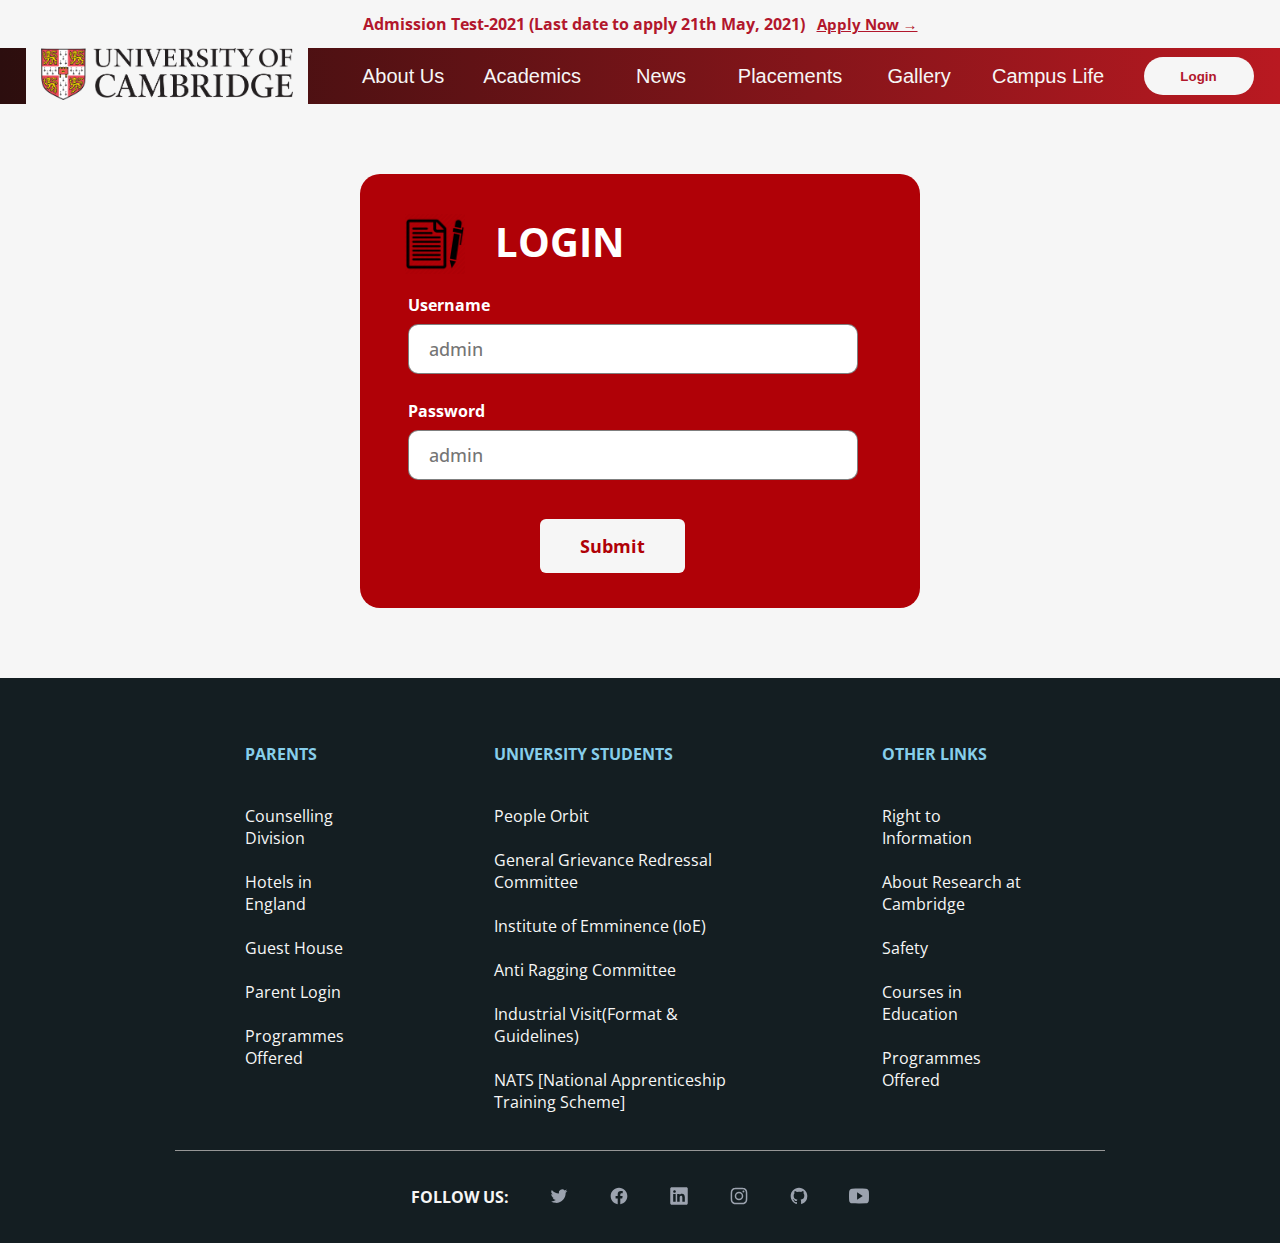
<file: index.html>
<!-- IT-Workshop-Project -->
<!DOCTYPE html>
<html lang="en">
<head>
    <link rel="stylesheet" href="style.css">
    <meta charset="UTF-8">
    <meta http-equiv="X-UA-Compatible" content="IE=edge">
    <meta name="viewport" content="width=device-width, initial-scale=1.0">
    <!-- <meta http-equiv = "refresh" content = "5; url = http://127.0.0.1:5500/Lab-5/login.html" /> -->
    <title>University of Cambridge - Home Page</title>
    <link rel="icon" href="https://upload.wikimedia.org/wikipedia/commons/8/8a/University_of_Cambridge_coat_of_arms.svg">
</head>
<body onload="checkLoginStatus(event)">

    <!-- top-bar -->
    <div class="topbar">
        <div>
            <span class="box text">Admission Test-2021 (Last date to apply 21th May, 2021)</span>
        </div>
        <span>&nbsp;&nbsp;&nbsp;</span>
        <div>
            <span><b><a href="./form.html" class="box link">Apply Now →</a></b></span>
        </div>
    </div>

    <!-- main-menu -->
    <div class="mainmenu">
        <div class="logo">
            <img src="resources/college-logo.png"/ height="52px" onclick="window.open('index.html','_self')">
        </div>
        <div>
            <span>
                <button class="box button" onclick="window.open('about_us.html','_self')">About Us</button>
            </span>
            <span>
                <button class="box button" onclick="window.open('academics.html','_self')">Academics</button>
            </span>
            <span>
                <button class="box button" onclick="window.open('news.html','_self')">News</button>
            </span>
            <span>
                <button class="box button" onclick="window.open('placements.html','_self')">Placements</button>
            </span>
            <span>
                <button class="box button" onclick="window.open('gallery.html','_self')">Gallery</button>
            </span>
            <span>
                <button class="box button" onclick="window.open('campus_life.html','_self')">Campus Life</button>
            </span>
        </div>     
        <div>
            <button id="login" class="box button2" onclick="goToLogin()" onmouseover="mouseIn()" onmouseout="mouseOut()">Login</button>
        </div>
    </div>

    <!-- wallpaper-content -->
    <div class="wallpaper-container">
        <div class="wallpaper-section">
            <div class="wallpaper-text">
                Taking you to where you want to be!
            </div>
            <button class="view-courses-button" onclick="window.open('academics.html','_self')">View Programs</button>
        </div>
    </div>

    <!-- horizontal line -->
    <div class="line"></div>

    <!-- bulletin-board  -->
    <div class="bulletin-board">
        <div class="bulletin-board-header">
            The path to your success !
        </div>
        <div class="bulletin-board-content">
            <div class="announcements">
                <div class="board">
                    <div class="board-img">
                        <img src="resources/announcements.png" width="80px">
                    </div>
                    <div class="board-content">
                        <ul>
                            <li>Instructions regarding Admission Test-2021</li><br>
                            <li>Semester Registration for 3rd Year Students</li><br>
                            <li>First Year Academic Break Circular</li><br>
                            <li>Instructions regarding Subjective Exam</li><br>
                            <li>Covid-19 Vaccination Drive Circular</li><br>
                        </ul>
                    </div>
                </div>
            </div>
            <div class="links">
                <div class="board">
                    <div class="board-img">
                        <img src="resources/links.png" width="80px">
                    </div>
                    <div class="board-content">
                        <ul>
                            <li>Internship →</li><br>
                            <li>Online Fees Payment →</li><br>
                            <li>Academic Calendar →</li><br>
                            <li>Timetable →</li><br>
                            <li>Student Clubs →</li><br>
                        </ul>
                    </div>
                </div>
            </div>
            <div class="achievements">
                <div class="board">
                    <div class="board-img">
                        <img src="resources/calendar.png" width="80px">
                    </div>
                    <div class="board-content">
                        <ul>
                            <li>Good Friday - 2nd April, 2021</li><br>
                            <li>Easter Sunday - 4th April, 2021</li><br>
                            <li>Eid-Ul-Fitr - 13th May, 2021</li><br>
                            <li>Thanksgiving Day - 25th November, 2021</li><br>
                            <li>Christmas - 25th December, 2021</li><br>
                        </ul>
                    </div>
                </div>
            </div>
        </div>
    </div>

    <!-- miscellaneous-container -->
    <div class="miscellaneous-container">
        <div class="side-division">
            <div class="left-sub-division">
                <div class="miscellaneous-img">
                    <img src="resources/pen-and-paper.png" width="70px">
                </div>
                <div class="miscellaneous-title">
                    RANKING AND ACCREDITATION
                </div>        
            </div>
            <div class="left-sub-division">
                <div class="sub-division-content">
                    <ul>
                        <li>Recognized as an Institution of Eminence by Federal Govt. of United Kingdom.</li>
                        <li>Ranked among the top 301 - 400 universities in the world for Computer Science, by The Times Higher Education World Ranking.</li>
                    </ul>
                </div>
            </div>
            <div class="left-sub-division">
                <div class="miscellaneous-img">
                    <img src="resources/international.png" width="70px">
                </div>
                <div class="miscellaneous-title">
                    INTERNATIONAL RELATIONS
                </div>        
            </div>
            <div class="left-sub-division">
                <div class="sub-division-content">
                    University of Cambridge has strong international presence across the world and partnerships with over 300 foreign universities. University of Cambridge provides options to study 2 years at University of Cambridge and 2 years at a partner foreign university. One may also study a semester abroad or engage in international research collaboration.
                </div>
            </div>
        </div>
        <div class="center-division">
            <div class=center-img>
                <img src="resources/bulb.png" width="300px">
            </div>
        </div>      
        <div class="side-division">
            <div class="right-sub-division">
                <div class="miscellaneous-img">
                    <img src="resources/graduate.png" width="70px">
                </div>
                <div class="miscellaneous-title">
                    PLACEMENTS
                </div>        
            </div>
            <div class="right-sub-division">
                <div class="sub-division-content">
                    <ul>
                        <li>1630+ Dream Offers, 650+ Super Dream Offers</li>
                        <li>900+ Dream & Super Dream Internship offers</li>
                        <li>1306+ Regular Offers</li>
                        <li>7000+ Over all Offers</li>
                        <li>Top packages in the industry</li>
                    </ul>
                </div>
            </div>
            <div class="right-sub-division">
                <div class="miscellaneous-img">
                    <img src="resources/hourglass.png" width="70px">
                </div>
                <div class="miscellaneous-title">
                    ADMISSIONS
                </div>        
            </div>
            <div class="right-sub-division">
                <div class="sub-division-content">
                    University of Cambridge offers 64 Undergraduate, 35 Postgraduate, 16 Integrated, 2 Research programmes and 2 M.Tech Industrial Programmes. In addition, full-time Ph.D. in Engineering and Management disciplines, Ph.D. in Science and Languages and Integrated Ph.D. programmes in engineering disciplines are offered.
                </div>
            </div>
        </div> 
    </div>

    <!-- bottom-section -->
    <div class="bottom-section">
        <div class="column-container">
            <div class="column">
                <div class="bottom-heading">
                    <div>PARENTS</div>
                </div>
                <div class="bottom-content">
                    <div>Counselling Division</div><br>
                    <div>Hotels in England</div><br>
                    <div>Guest House</div><br>
                    <div>Parent Login</div><br>
                    <div>Programmes Offered</div><br>
                </div>
            </div>
            <div class="column">
                <div class="bottom-heading">
                    <div>UNIVERSITY STUDENTS</div>
                </div>
                <div class="bottom-content">
                    <div>People Orbit</div><br>
                    <div>General Grievance Redressal Committee</div><br>
                    <div>Institute of Emminence (IoE)</div><br>
                    <div>Anti Ragging Committee</div><br>
                    <div>Industrial Visit(Format & Guidelines)</div><br>
                    <div>NATS [National Apprenticeship Training Scheme]</div><br>
                </div>
            </div>
            <div class="column">
                <div class="bottom-heading">
                    <div>OTHER LINKS</div>
                </div>
                <div class="bottom-content">
                    <div>Right to Information</div><br>
                    <div>About Research at Cambridge</div><br>
                    <div>Safety</div><br>
                    <div>Courses in Education</div><br>
                    <div>Programmes Offered</div><br>
                </div>  
            </div>
        </div>
        <div class="social-links">
            <div class="social-content-text">FOLLOW US:</div>
            <div class="social-content-img"><img src="resources/twitter.svg" width="20px"></div>
            <div class="social-content-img"><img src="resources/facebook.svg" width="20px"></div>
            <div class="social-content-img"><img src="resources/linkedin.svg" width="20px"></div>
            <div class="social-content-img"><img src="resources/instagram.svg" width="20px"></div>
            <div class="social-content-img"><img src="resources/github.svg" width="20px"></div>
            <div class="social-content-img"><img src="resources/youtube.svg" width="20px"></div>
        </div>
        <div class="footer">
            <div class="footer-content">© 2021 by University of Cambridge</div>
            <div class="footer-content">Privacy Policy</div>
        </div>
    </div>
    <script type="text/javascript" src="index.js"></script>  
</body>
</html>
</file>
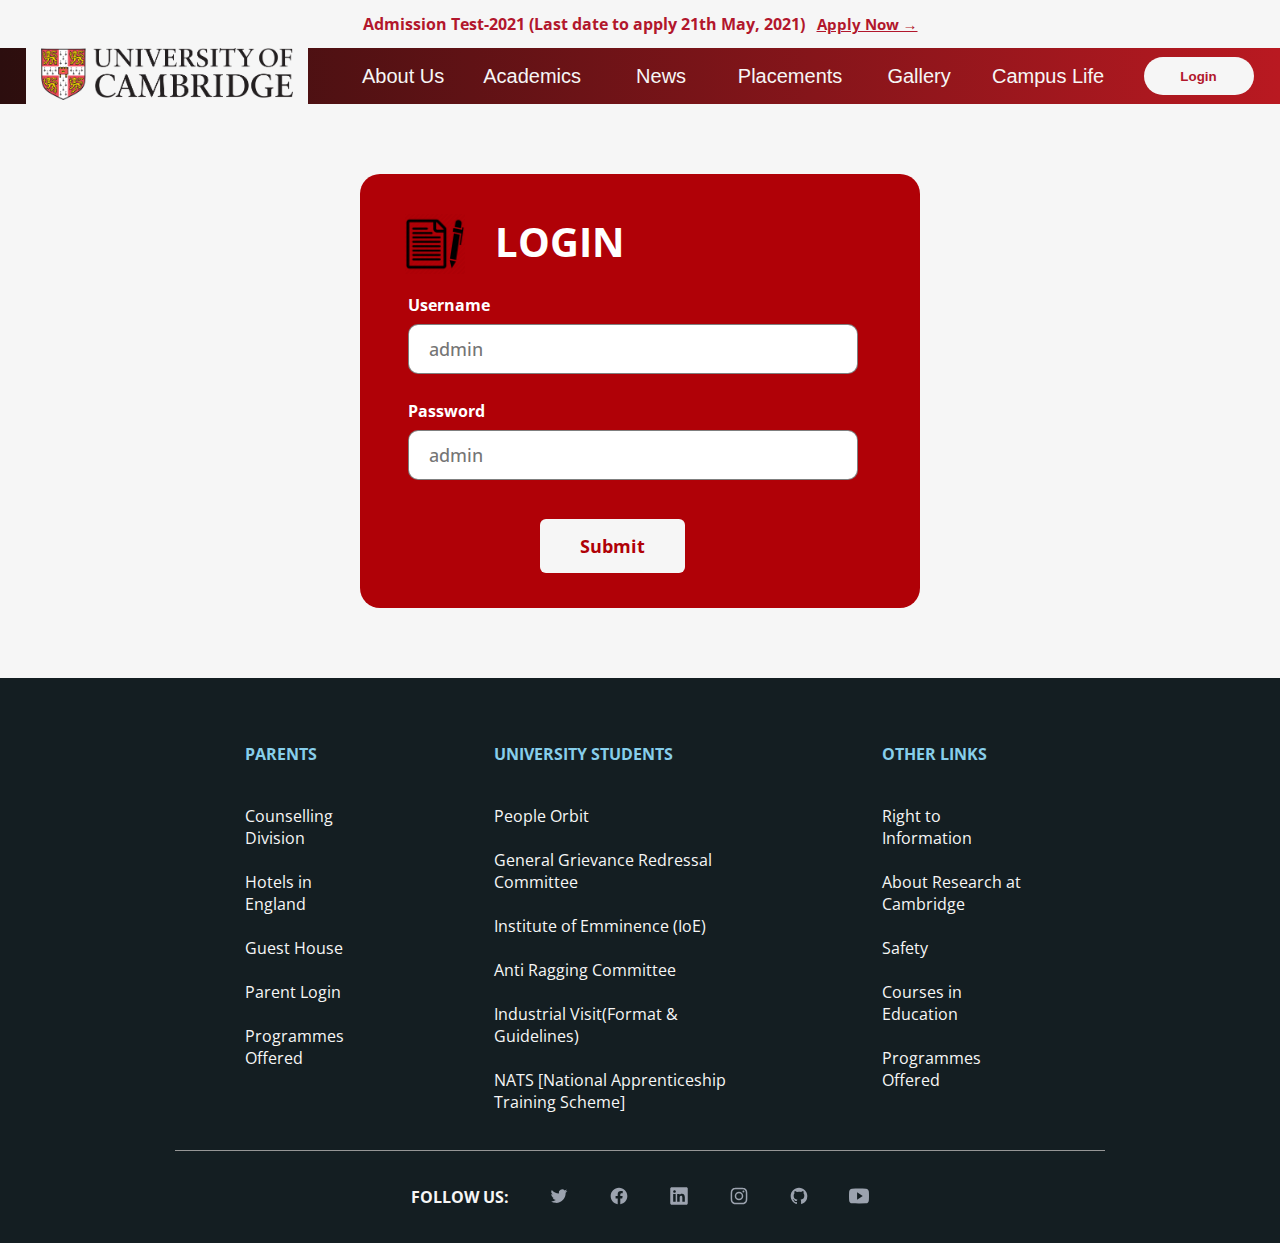
<file: about_us.html>
<!DOCTYPE html>
<html lang="en">
<head>
    <link rel="stylesheet" href="style.css">
    <link rel="stylesheet" href="about-us.css">
    <meta charset="UTF-8">
    <meta http-equiv="X-UA-Compatible" content="IE=edge">
    <meta name="viewport" content="width=device-width, initial-scale=1.0">
    <!-- <meta http-equiv = "refresh" content = "5; url = http://127.0.0.1:5500/Lab-5/login.html" /> -->
    <title>University of Cambridge - Home Page</title>
    <link rel="icon" href="https://upload.wikimedia.org/wikipedia/commons/8/8a/University_of_Cambridge_coat_of_arms.svg">
</head>
<body onload="checkLoginStatus(event)">

    <!-- top-bar -->
    <div class="topbar">
        <div>
            <span class="box text">Admission Test-2021 (Last date to apply 21th May, 2021)</span>
        </div>
        <span>&nbsp;&nbsp;&nbsp;</span>
        <div>
            <span><b><a href="./form.html" class="box link">Apply Now →</a></b></span>
        </div>
    </div>

    <!-- main-menu -->
    <div class="mainmenu">
        <div class="logo">
            <img src="resources/college-logo.png"/ height="52px" onclick="window.open('index.html','_self')">
        </div>
        <div>
            <span>
                <button class="box button" onclick="window.open('about_us.html','_self')">About Us</button>
            </span>
            <span>
                <button class="box button" onclick="window.open('academics.html','_self')">Academics</button>
            </span>
            <span>
                <button class="box button" onclick="window.open('news.html','_self')">News</button>
            </span>
            <span>
                <button class="box button" onclick="window.open('placements.html','_self')">Placements</button>
            </span>
            <span>
                <button class="box button" onclick="window.open('gallery.html','_self')">Gallery</button>
            </span>
            <span>
                <button class="box button" onclick="window.open('campus_life.html','_self')">Campus Life</button>
            </span>
        </div>     
        <div>
            <button id="login" class="box button2" onclick="goToLogin()" onmouseover="mouseIn()" onmouseout="mouseOut()">Login</button>
        </div>
    </div>

    <!-- about_us section -->
    <div class="about-us">
        <div class = "about-us-header">
            About Us
        </div>
        <div class = "about-us-container">
            <div class="about-us-image">
                <img src="resources/about_us.jpg" id="image">
            </div>
            <div class="about-us-text">
                <!--TODO: Change this text-->
                <p>
                    The University of Cambridge was established in 1847 AD as the First Engineering College in the British Empire. The College was renamed as The Thomason College of Civil Engineering in 1854. It was given the status of University by Act No. IX of 1948 of the United Province in recognition of its performance and its potential and keeping in view the needs of Cambridge.
                </p>
                <p>
                    Since its establishment, the University of Cambridge has played a vital role in providing the technical manpower and know-how to the country and in pursuit of research. The University ranked amongst the best technological institutions in the world and has contributed to all sectors of technological development. It has also been considered a trend-setter in the area of education and research in the field of science, technology, and engineering. The University entered 150th year of its existence in one or other form in October 1996.
                </p>
                <p>
                    On the 21st September 2001, the University was declared a university of national importance, by passing a bill in the parliament. Thus another jewel was added into the already glittering crown in the History of this University.
                </p>
                
                <p>
                    The University admits students to B.Tech. and B.Arch. courses through the SAT, conducted at various centers all over the world.
                </p>
            </div>
        </div>
    </div>
    <br>
    <br>
    <!-- bottom-section -->
    <div class="bottom-section">
        <div class="column-container">
            <div class="column">
                <div class="bottom-heading">
                    <div>PARENTS</div>
                </div>
                <div class="bottom-content">
                    <div>Counselling Division</div><br>
                    <div>Hotels in England</div><br>
                    <div>Guest House</div><br>
                    <div>Parent Login</div><br>
                    <div>Programmes Offered</div><br>
                </div>
            </div>
            <div class="column">
                <div class="bottom-heading">
                    <div>UNIVERSITY STUDENTS</div>
                </div>
                <div class="bottom-content">
                    <div>People Orbit</div><br>
                    <div>General Grievance Redressal Committee</div><br>
                    <div>Institute of Emminence (IoE)</div><br>
                    <div>Anti Ragging Committee</div><br>
                    <div>Industrial Visit(Format & Guidelines)</div><br>
                    <div>NATS [National Apprenticeship Training Scheme]</div><br>
                </div>
            </div>
            <div class="column">
                <div class="bottom-heading">
                    <div>OTHER LINKS</div>
                </div>
                <div class="bottom-content">
                    <div>Right to Information</div><br>
                    <div>About Research at Cambridge</div><br>
                    <div>Safety</div><br>
                    <div>Courses in Education</div><br>
                    <div>Programmes Offered</div><br>
                </div>  
            </div>
        </div>
        <div class="social-links">
            <div class="social-content-text">FOLLOW US:</div>
            <div class="social-content-img"><img src="resources/twitter.svg" width="20px"></div>
            <div class="social-content-img"><img src="resources/facebook.svg" width="20px"></div>
            <div class="social-content-img"><img src="resources/linkedin.svg" width="20px"></div>
            <div class="social-content-img"><img src="resources/instagram.svg" width="20px"></div>
            <div class="social-content-img"><img src="resources/github.svg" width="20px"></div>
            <div class="social-content-img"><img src="resources/youtube.svg" width="20px"></div>
        </div>
        <div class="footer">
            <div class="footer-content">© 2021 by University of Cambridge</div>
            <div class="footer-content">Privacy Policy</div>
        </div>
    </div>
    <script type="text/javascript" src="index.js"></script>  
</body>
</html>
</file>
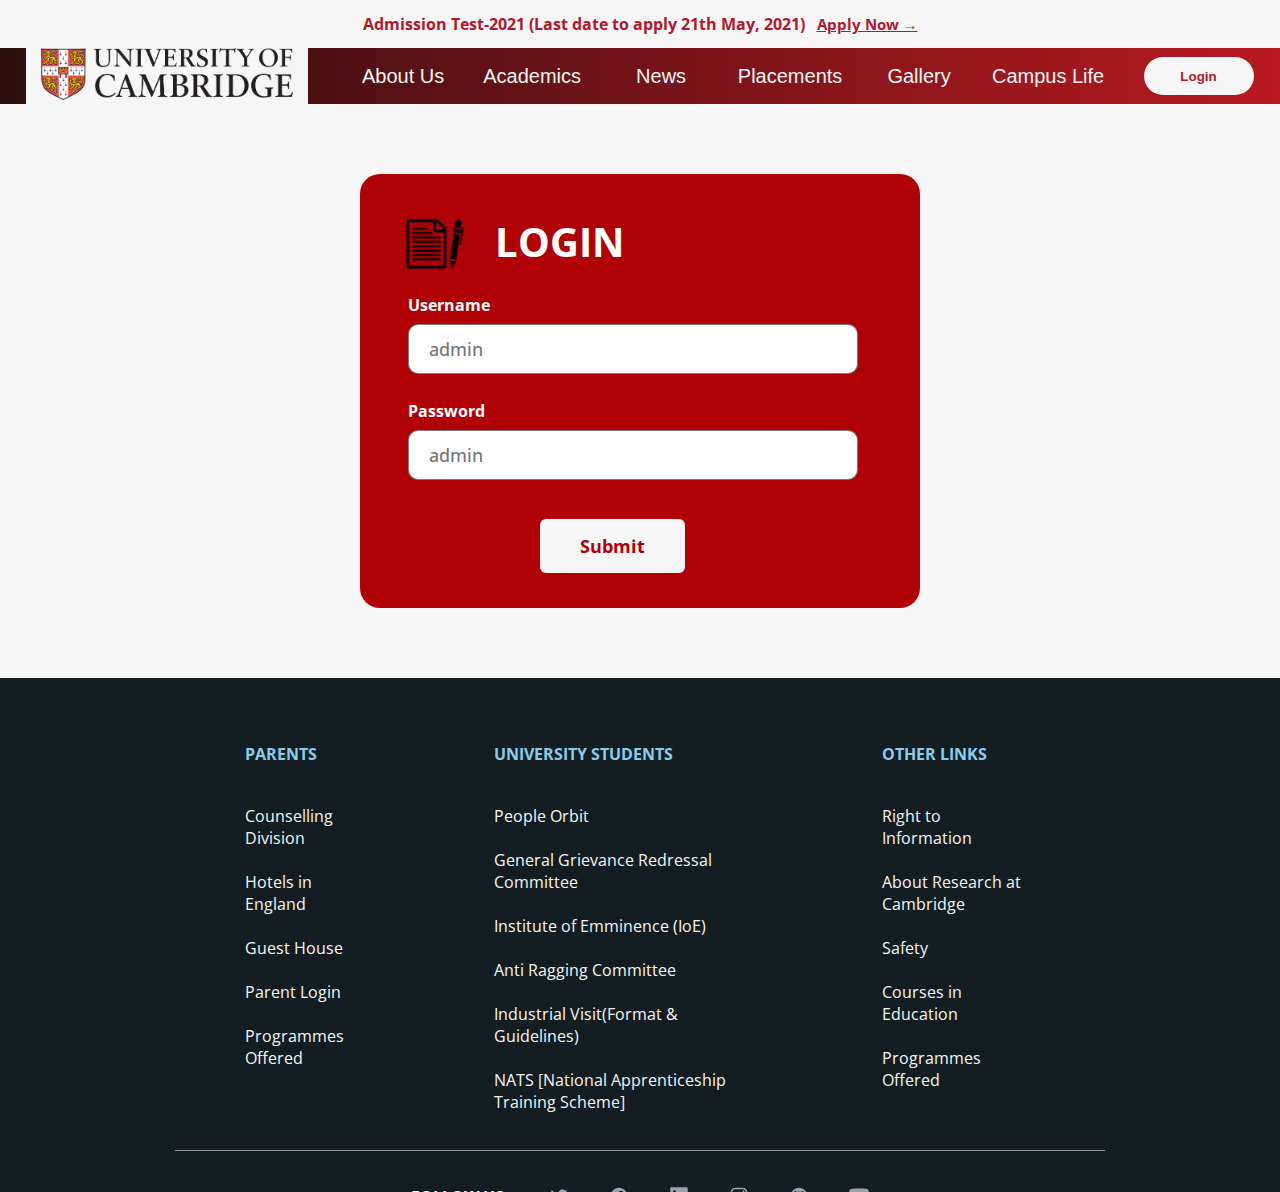
<file: academics.html>
<!DOCTYPE html>
<html lang="en">
<head>
    <link rel="stylesheet" href="style.css">
    <link rel="stylesheet" href="academics.css">
    <meta charset="UTF-8">
    <meta http-equiv="X-UA-Compatible" content="IE=edge">
    <meta name="viewport" content="width=device-width, initial-scale=1.0">
    <!-- <meta http-equiv = "refresh" content = "5; url = http://127.0.0.1:5500/Lab-5/login.html" /> -->
    <title>University of Cambridge - Home Page</title>
    <link rel="icon" href="https://upload.wikimedia.org/wikipedia/commons/8/8a/University_of_Cambridge_coat_of_arms.svg">
</head>
<body onload="checkLoginStatus(event)">

    <!-- top-bar -->
    <div class="topbar">
        <div>
            <span class="box text">Admission Test-2021 (Last date to apply 21th May, 2021)</span>
        </div>
        <span>&nbsp;&nbsp;&nbsp;</span>
        <div>
            <span><b><a href="./form.html" class="box link">Apply Now →</a></b></span>
        </div>
    </div>

    <!-- main-menu -->
    <div class="mainmenu">
        <div class="logo">
            <img src="resources/college-logo.png"/ height="52px" onclick="window.open('index.html','_self')">
        </div>
        <div>
            <span>
                <button class="box button" onclick="window.open('about_us.html','_self')">About Us</button>
            </span>
            <span>
                <button class="box button" onclick="window.open('academics.html','_self')">Academics</button>
            </span>
            <span>
                <button class="box button" onclick="window.open('news.html','_self')">News</button>
            </span>
            <span>
                <button class="box button" onclick="window.open('placements.html','_self')">Placements</button>
            </span>
            <span>
                <button class="box button" onclick="window.open('gallery.html','_self')">Gallery</button>
            </span>
            <span>
                <button class="box button" onclick="window.open('campus_life.html','_self')">Campus Life</button>
            </span>
        </div>     
        <div>
            <button id="login" class="box button2" onclick="goToLogin()" onmouseover="mouseIn()" onmouseout="mouseOut()">Login</button>
        </div>
    </div>

    <!-- academics-section -->
    <div class="academics">
        <div class="academics-header">
            Undergraduate Programmes (Including M.Sc./IDD/IMT/Int. M.Sc./BS-MS)
        </div>
        <div class="academics-container">
            <div class="academics-text">
                The University offers the following undergraduate programmes as per the details below.
            </div>
        </div>
        <div class="academics-text-course">
            Bachelors Degrees Structure
        </div>
        <div class="academics-bachelor-table">
            <table class="redTable">
                <thead>
                <tr>
                <th>Sl. No</th>
                <th>Academic Department</th>
                <th>Programmes</th>
                <th>Course Duration</th>
                </tr>
                </thead>
                <tfoot>
                <tr>
                </tr>
                </tfoot>
                <tbody>
                <tr>
                <td>1</td>
                <td>Architecture & Planning</td>
                <td>B.Arch. Architecture</td>
                <td>4 years</td>
                </tr>
                <tr>
                <td>2</td>
                <td>Biosciences and Bioengineering</td>
                <td>B. Tech. Biotechnology & B.Tech. Biosciences and Bioengineering*</td>
                <td>4 years</td>
                </tr>
                <tr>
                <td>3</td>
                <td>Chemical Engineering</td>
                <td>B. Tech. Chemical Engineering</td>
                <td>4 years</td>
                </tr>
                <tr>
                <td>4</td>
                <td>Civil Engineering</td>
                <td>B. Tech. Civil Engineering</td>
                <td>4 years</td>
                </tr>
                <tr>
                <td>5</td>
                <td>Electrical Engineering</td>
                <td>B. Tech. Electrical Engineering</td>
                <td>4 years</td>
                </tr>
                <tr>
                <td>6</td>
                <td>Electronics & Communcation Engineering</td>
                <td>B. Tech. Electronics & Communication Engineering</td>
                <td>4 years</td>
                </tr>
                <tr>
                <td>7</td>
                <td>Computer Science and Engineering</td>
                <td>B. Tech. Computer Science & Engineering</td>
                <td>4 years</td>
                </tr>
                <tr>
                <td>8</td>
                <td>Mechanical & Industrial Engineering</td>
                <td>B. Tech. Mechanical Engineering</td>
                <td>4 years</td>
                </tr>
                <tr>
                <td>9</td>
                <td>Metallurgical & Materials Engineering</td>
                <td>B. Tech. Metallurgical & Materials Engineering</td>
                <td>4 years</td>
                </tr>
                <tr>
                <td>10</td>
                <td>Physics</td>
                <td>B.Tech. Engineering Physics</td>
                <td>4 years</td>
                </tr>
                </tbody>
                </table>
        </div>
        <div class="academics-text-course">
            Integrated dual degree
        </div>
        <div class="academics-text">
            Students of B.Tech. programmes at the end of 3rd year can opt to switch over to any of those M.Tech. programmes whose eligibility criteria is satisfied by their B.Tech. branch. The conversion would require a minimum CGPA of 7.5 at the end of 3rd year and the consent of the DAPCs of the concerned Departments. On successful completion of the programme, the students will get corresponding B.Tech. and M.Tech. degrees under the Integrated Dual Degree Programmes.  
    </div>

    <!-- bottom-section -->
    <div class="bottom-section">
        <div class="column-container">
            <div class="column">
                <div class="bottom-heading">
                    <div>PARENTS</div>
                </div>
                <div class="bottom-content">
                    <div>Counselling Division</div><br>
                    <div>Hotels in England</div><br>
                    <div>Guest House</div><br>
                    <div>Parent Login</div><br>
                    <div>Programmes Offered</div><br>
                </div>
            </div>
            <div class="column">
                <div class="bottom-heading">
                    <div>UNIVERSITY STUDENTS</div>
                </div>
                <div class="bottom-content">
                    <div>People Orbit</div><br>
                    <div>General Grievance Redressal Committee</div><br>
                    <div>Institute of Emminence (IoE)</div><br>
                    <div>Anti Ragging Committee</div><br>
                    <div>Industrial Visit(Format & Guidelines)</div><br>
                    <div>NATS [National Apprenticeship Training Scheme]</div><br>
                </div>
            </div>
            <div class="column">
                <div class="bottom-heading">
                    <div>OTHER LINKS</div>
                </div>
                <div class="bottom-content">
                    <div>Right to Information</div><br>
                    <div>About Research at Cambridge</div><br>
                    <div>Safety</div><br>
                    <div>Courses in Education</div><br>
                    <div>Programmes Offered</div><br>
                </div>  
            </div>
        </div>
        <div class="social-links">
            <div class="social-content-text">FOLLOW US:</div>
            <div class="social-content-img"><img src="resources/twitter.svg" width="20px"></div>
            <div class="social-content-img"><img src="resources/facebook.svg" width="20px"></div>
            <div class="social-content-img"><img src="resources/linkedin.svg" width="20px"></div>
            <div class="social-content-img"><img src="resources/instagram.svg" width="20px"></div>
            <div class="social-content-img"><img src="resources/github.svg" width="20px"></div>
            <div class="social-content-img"><img src="resources/youtube.svg" width="20px"></div>
        </div>
        <div class="footer">
            <div class="footer-content">© 2021 by University of Cambridge</div>
            <div class="footer-content">Privacy Policy</div>
        </div>
    </div>
    <script type="text/javascript" src="index.js"></script>  
</body>
</html>
</file>
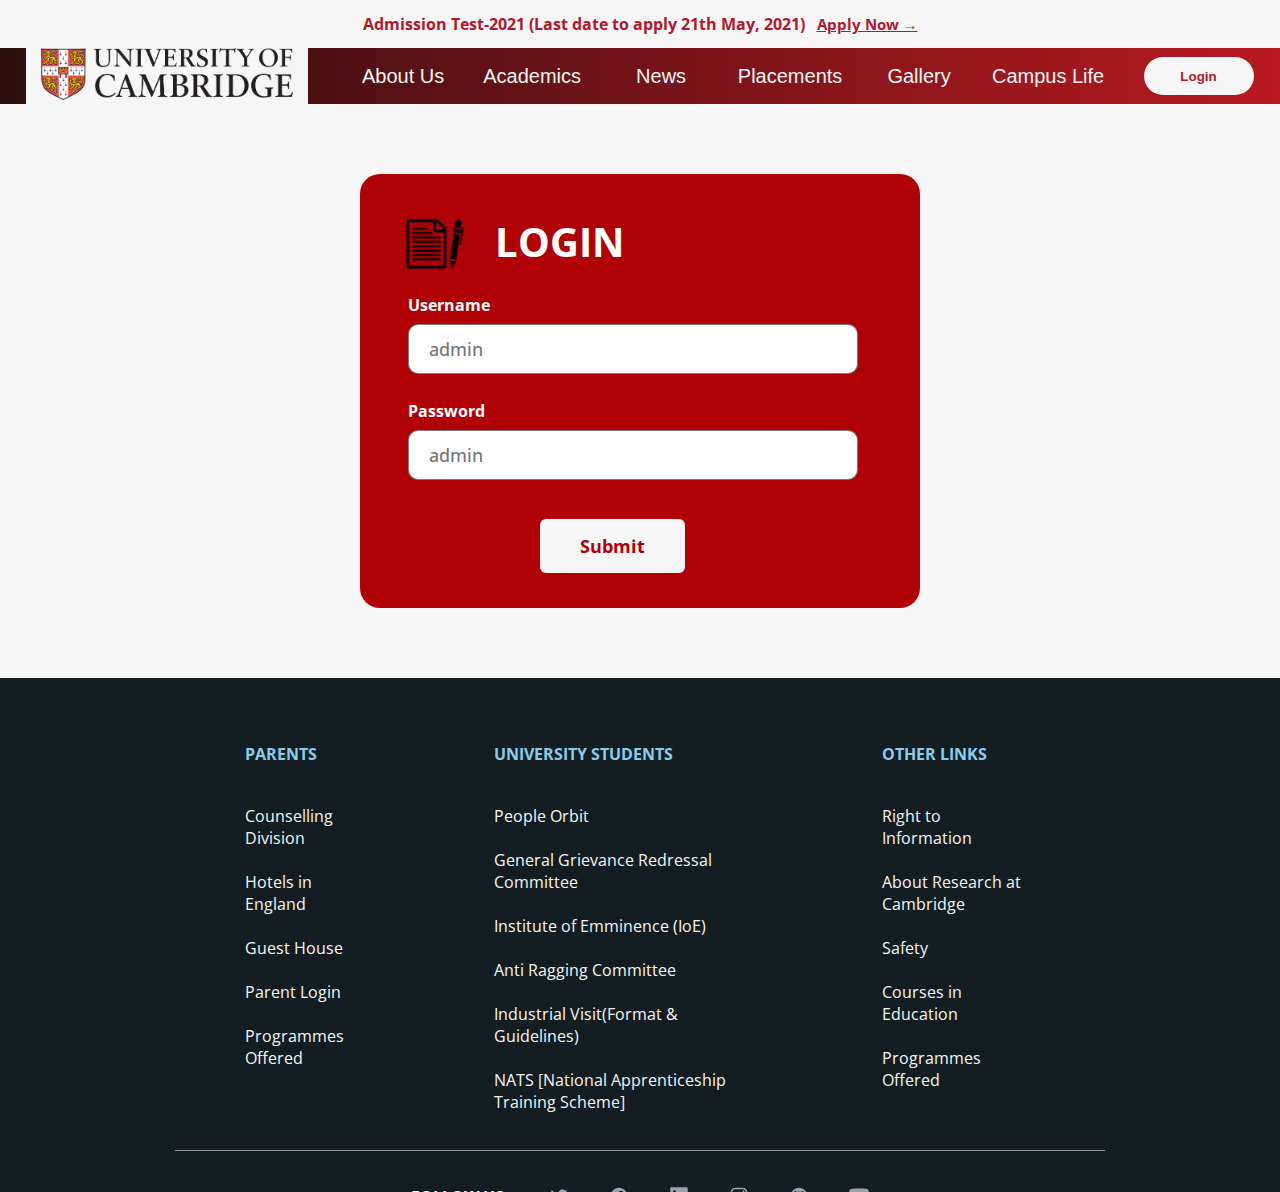
<file: form.html>
<!DOCTYPE html PUBLIC "-//W3C//DTD XHTML 1.0 Transitional//EN"
"http://www.w3.org/TR/xhtml1/DTD/xhtml1-transitional.dtd">
<html lang="en" xmlns="http://www.w3.org/1999/xhtml">
<head>
    <meta charset="UTF-8"/>
    <meta http-equiv="X-UA-Compatible" content="IE=edge"/>
    <meta name="viewport" content="width=device-width, initial-scale=1.0"/>
    <link rel="stylesheet" href="style.css"/>
    <title>Admission Form</title>
    <link rel="icon" href="https://upload.wikimedia.org/wikipedia/commons/8/8a/University_of_Cambridge_coat_of_arms.svg"/>
</head>
<body onload="checkLoginStatus(event)">
    <div class="topbar">
        <div>
            <span class="box text">Admission Test-2021 (Last date to apply 21th May, 2021)</span>
        </div>
        <span>&nbsp;&nbsp;&nbsp;</span>
        <div>
            <span><b><a href="./form.html" class="box link">Apply Now →</a></b></span>
        </div>
    </div>

    <!-- main-menu -->
    <div class="mainmenu">
        <div class="logo">
            <img src="resources/college-logo.png" height="56px" onclick="window.open('index.html','_self')"/>
        </div>
        <div>
            <span>
                <button class="box button" onclick="window.open('about_us.html','_self')">About Us</button>
            </span>
            <span>
                <button class="box button" onclick="window.open('academics.html','_self')">Academics</button>
            </span>
            <span>
                <button class="box button" onclick="window.open('news.html','_self')">News</button>
            </span>
            <span>
                <button class="box button" onclick="window.open('placements.html','_self')">Placements</button>
            </span>
            <span>
                <button class="box button" onclick="window.open('gallery.html','_self')">Gallery</button>
            </span>
            <span>
                <button class="box button" onclick="window.open('campus_life.html','_self')">Campus Life</button>
            </span>
        </div>     
        <div>
            <button id="login" class="box button2" onclick="goToLogin()" onmouseover="mouseIn()" onmouseout="mouseOut()">Login</button>
        </div>
    </div>

    <!-- form -->
    <div class="form">
        <div class="form-heading">
            <img src="resources/admission_form2.png" width="60px"/>
            &nbsp;&nbsp;&nbsp;ADMISSION FORM
        </div>
        <form>
            <div class="form-subheading">
                Personal Details:
            </div>
            <div class="form-container">
                <div class="form-content">
                    <label class="required label-tag" for="firstname">First Name:</label><br />
                    <input type="text" placeholder = "eg. John" id="firstname" autocomplete="off" name="firstname" /><br /><br />
                    <label class="required label-tag" for="gender">Gender:</label><br />
                    <select name="gender" id="gender" >
                        <option placeholder = "Select a gender" value="" >----Select a gender----</option>
                        <option value="Male">Male</option>
                        <option value="Female">Female</option>
                        <option value="Transgender">Transgender</option>
                    </select>
                    <br/><br/>
                    <label class="required label-tag" for="student">Student Email-ID:</label><br />
                    <input type="text" placeholder = "eg. johnsmith@gmail.com" id="student" autocomplete="disabled" name="student" /><br /><br />
                </div>
                
                <div class="form-content">
                    <label class="label-tag" for="lastname">Middle Name:</label><br />
                    <input type="text" placeholder = "eg. Blair" id="lastname" autocomplete="off" name="lastname"/><br /><br />
                    <label class="required label-tag" for="dob">Date of Birth:</label><br />
                    <input type="date" id="birthday" name="birthday" /><br/><br/>
                    <label class="required label-tag" for="phone">Mobile No.</label><br/>
                    <input type="tel" placeholder="eg. +91 9123456789"  id="phone" name="phone" autocomplete="off" /><br/><br/>
                </div>
    
                <div class="form-content">
                    <label class="required label-tag" for="lastname">Last Name:</label><br />
                    <input type="text" placeholder = "eg. Smith" id="lastname" autocomplete="off" name="lastname" /><br /><br />
                    <label class="required label-tag"  for="nationality">Nationality:</label><br />
                    <input type="text" placeholder = "eg. Indian" id="nationality" autocomplete="off" name="nationality" /><br /><br />
                    <label class="required label-tag" for="Religion">Religion:</label><br />
                    <select name="Religion" id="Religion" >
                        <option placeholder = "Select a Religion" value="" >----Select a Religion----</option>
                        <option value="Hindu">Hinduism</option>
                        <option value="Islam">Islam</option>
                        <option value="Christianity">Christianity</option>
                        <option value="Buddhism">Buddhism</option>
                        <option value="Sikkhism">Sikkhism</option>
                        <option value="Jainism">Jainism</option>
                    </select>
                    <br/><br/>
                </div>
                
            </div>
            <div class="form-subheading">
                Parents' Details:
            </div>
            <div class="form-container">
                <div class="form-content">
                    <label class="required label-tag" for="Father's Name">Father's Name:</label><br />
                    <input type="text" placeholder = "eg. John" id="Father's Name" autocomplete="off" name="Father's Name" /><br /><br />
                    <label class="required label-tag" for="Mother's Name">Mother's Name:</label><br />
                    <input type="text" placeholder = "eg. John" id="Mother's Name" autocomplete="off" name="Mother's Name" /><br /><br />
                </div>
                
                <div class="form-content">
                    <label class="required label-tag" for="phone">Mobile No.</label><br/>
                    <input type="tel" placeholder="eg. +91 9123456789"  id="phone" name="phone" autocomplete="off" /><br/><br/>
                    <label class="required label-tag" for="phone">Mobile No.</label><br/>
                    <input type="tel" placeholder="eg. +91 9123456789"  id="phone" name="phone" autocomplete="off" /><br/><br/>
                </div>
    
                <div class="form-content">
                    <label class="required label-tag" for="mother">Email-ID:</label><br />
                    <input type="text" placeholder = "eg. johnsmith@gmail.com" id="mother" autocomplete="disabled" name="mother" /><br /><br />
                    <label class="required label-tag" for="mother">Email-ID:</label><br />
                    <input type="text" placeholder = "eg. johnsmith@gmail.com" id="mother" autocomplete="disabled" name="mother" /><br /><br />
                </div>
            </div>
            
            <div class="form-subheading">
                Permanent Address:
            </div>
            <div class="form-container">
                <div class="form-content">
                    <label class="required label-tag" for="Street 1">Street 1:</label><br />
                    <input type="text" placeholder = "eg. Gandhinagar Street" autocomplete="off" name="Street-1" /><br /><br />
                    <label class="required label-tag" for="City">City:</label><br />
                    <input type="text" placeholder = "eg. Mumbai" autocomplete="off" name="City" /><br /><br />
                </div>  
    
                <div class="form-content">
                    <label class="label-tag" for="Street 2">Street 2:</label><br/>
                    <input type="tel"  id="Street 2" name="Street 2" autocomplete="off" /><br/><br/>
                    <label class="required label-tag" for="Postal Code">Postal Code:</label><br />
                    <input type="text" placeholder = "eg. 400001" autocomplete="off" name="Postal Code" /><br /><br />
                </div>
    
                <div class="form-content">
                    <label class="label-tag" for="Street 3">Street 3:</label><br />
                    <input type="text" id="Street 3" autocomplete="disabled" name="Street 3" /><br /><br />
                    <label class="required label-tag" for="State">State:</label><br />
                    <input type="text" placeholder = "Maharashtra" autocomplete="off" name="State" /><br /><br />
                </div>
            </div>
    
            <div class="form-subheading">
                Course Registration Details:
            </div>
            <div class="form-container">
                <div class="form-content">
                    <div class="required radio-text">Admission Type</div>
                    <div>
                        <span class="radio-content">
                            <input type="radio" id="Freshman" name="Admission Type" value="Admission Type" />
                            <label class="radio-content" for="Freshman">Freshman</label>
                        </span>
                        <span class="radio-content">
                            <input type="radio" id="Transferee" name="Admission Type" value="Admission Type" />
                            <label class="radio-content" for="Transferee">Transferee</label>
                        </span>
                    </div>
                </div>  
    
                <div class="form-content">
                    <label class="required label-tag" for="Course opting for">Course opting for:</label><br />
                    <select name="Course opting for" id="Course opting for" >
                        <option placeholder = "Select a Course" value="" >----Select a Course----</option>
                        <option value="B.Tech. Anthropology">B.Tech. Anthropology</option>
                        <option value="B.Tech. Applied Physics">B.Tech. Applied Physics</option>
                        <option value="B.Tech. Applied Psychology">B.Tech. Applied Psychology</option>
                        <option value="B.Tech. Architecture">B.Tech. Architecture</option>
                        <option value="B.Tech. Art Education">B.Tech. Art Education</option>
                        <option value="B.Tech. Art History">B.Tech. Art History</option>
                        <option value="B.Tech. Art Studies">B.Tech. Art Studies</option>
                        <option value="B.Tech. Biology">B.Tech. Biology</option>
                        <option value="B.Tech. Broadcast Communication">B.Tech. Broadcast Communication</option>
                        <option value="B.Tech. Business Administration">B.Tech. Business Administration</option>
                        <option value="B.Tech. Business Accountancy">B.Tech. Business Accountancy</option>
                        <option value="B.Tech. Economics">B.Tech. Economics</option>
                        <option value="B.Tech. Chemical Engineering">B.Tech. Chemical Engineering</option>
                        <option value="B.Tech. Chemistry">B.Tech. Chemistry</option>
                        <option value="B.Tech. Civil Engineering">B.Tech. Civil Engineering</option>
                        <option value="B.Tech. Computer Engineering">B.Tech. Computer Engineering</option>
                        <option value="B.Tech. Computer Science">B.Tech. Computer Science</option>
                        <option value="B.Tech. Electrical Engineering">B.Tech. Electrical Engineering</option>
                        <option value="B.Tech. Electronics and Communication Engineering">B.Tech. Electronics and Communication Engineering</option>
                        <option value="B.Tech. European Languages">B.Tech. European Languages</option>
                        <option value="B.Tech. Film">B.Tech. Film</option>
                        <option value="B.Tech. Geodetic Engineering">B.Tech. Geodetic Engineering</option>
                        <option value="B.Tech. Geography">B.Tech. Geography</option>
                        <option value="B.Tech. Geology">B.Tech. Geology</option>
                        <option value="B.Tech. Industrial Engineering">B.Tech. Industrial Engineering</option>
                        <option value="B.Tech. Information Technology - specialization in Web Development">B.Tech. Information Technology - specialization in Web Development</option>
                        <option value="B.Tech. Information Technology - specialization in Mobile Applications">B.Tech. Information Technology - specialization in Mobile Applications</option>
                        <option value="B.Tech. Information Technology - specialization in Multimedia">B.Tech. Information Technology - specialization in Multimedia</option>
                        <option value="B.Tech. Journalism">B.Tech. Journalism</option>
                        <option value="B.Tech. Linguistics">B.Tech. Linguistics</option>
                        <option value="B.Tech. Mechanical Engineering">B.Tech. Mechanical Engineering</option>
                        <option value="B.Tech. Mathematics">B.Tech. Mathematics</option>
                        <option value="B.Tech. Metallurgical Engineering">B.Tech. Metallurgical Engineering</option>
                        <option value="B.Tech. Music">B.Tech. Music</option>
                        <option value="B.Tech. Philosophy">B.Tech. Philosophy</option>
                        <option value="B.Tech. Physics">B.Tech. Physics</option>
                        <option value="B.Tech. Political Science">B.Tech. Political Science</option>
                        <option value="B.Tech. Psychology">B.Tech. Psychology</option>
                    </select>
                </div>
    
                <div class="form-content">
                    <label class="required label-tag" for="Year of Joining">Year of Joining</label><br/>
                    <input type="tel" placeholder="eg. 2021"  id="Year of Joining" name="Year of Joining" autocomplete="off" /><br/><br/>
                </div>
            </div>
    
            <div class="form-subheading">
                Academic Details:
            </div>
            <div class="form-container">
                <div class="form-content">
                    <label class="required label-tag" for="High School">Name of last High School Attended:</label><br />
                    <input type="text" placeholder = "eg. St. John's High School" id="High School" autocomplete="off" name="High School" /><br /><br />
                    <label class="required label-tag" for="Course/Stream">Course/Stream:</label><br />
                    <input type="text" placeholder = "eg. Computer Science" id="Course/Stream" autocomplete="off" name="Course/Stream" /><br /><br />
                </div>  
    
                <div class="form-content">
                    <label class="required label-tag" for="Year Graduated">Year Graduated</label><br/>
                    <input type="text" placeholder="eg. 2020"  id="Year Graduated" name="Year Graduated" autocomplete="off" /><br/><br/>
                    <label class="required label-tag" for="Percentage">Percentage obtained:</label><br />
                    <input type="text" placeholder = "eg. 95.6" id="Percentage" autocomplete="off" name="Percentage" /><br /><br />
                </div>
                
                <div class="form-content">
                    <label class="required label-tag" for="Name of the Board">Name of the Board</label><br/>
                    <input type="tel" placeholder="eg. CBSE"  id="Name of the Board" name="Name of the Board" autocomplete="off" /><br/><br/>
                </div>
            </div>
            
            <div class="form-container">
                <div class="form-content">
                </div>  
    
                <div class="form-content">
                    <a class="submit" href="./index.html">&nbsp;&nbsp;&nbsp;&nbsp;Submit&nbsp;&nbsp;&nbsp;&nbsp;</a><br/><br/><br/><br/>
                </div>
                
                <div class="form-content">
                </div>
            </div>
        </form>

    </div>
    <script type="text/javascript" src="index.js"></script>
</body>
</html>
</file>
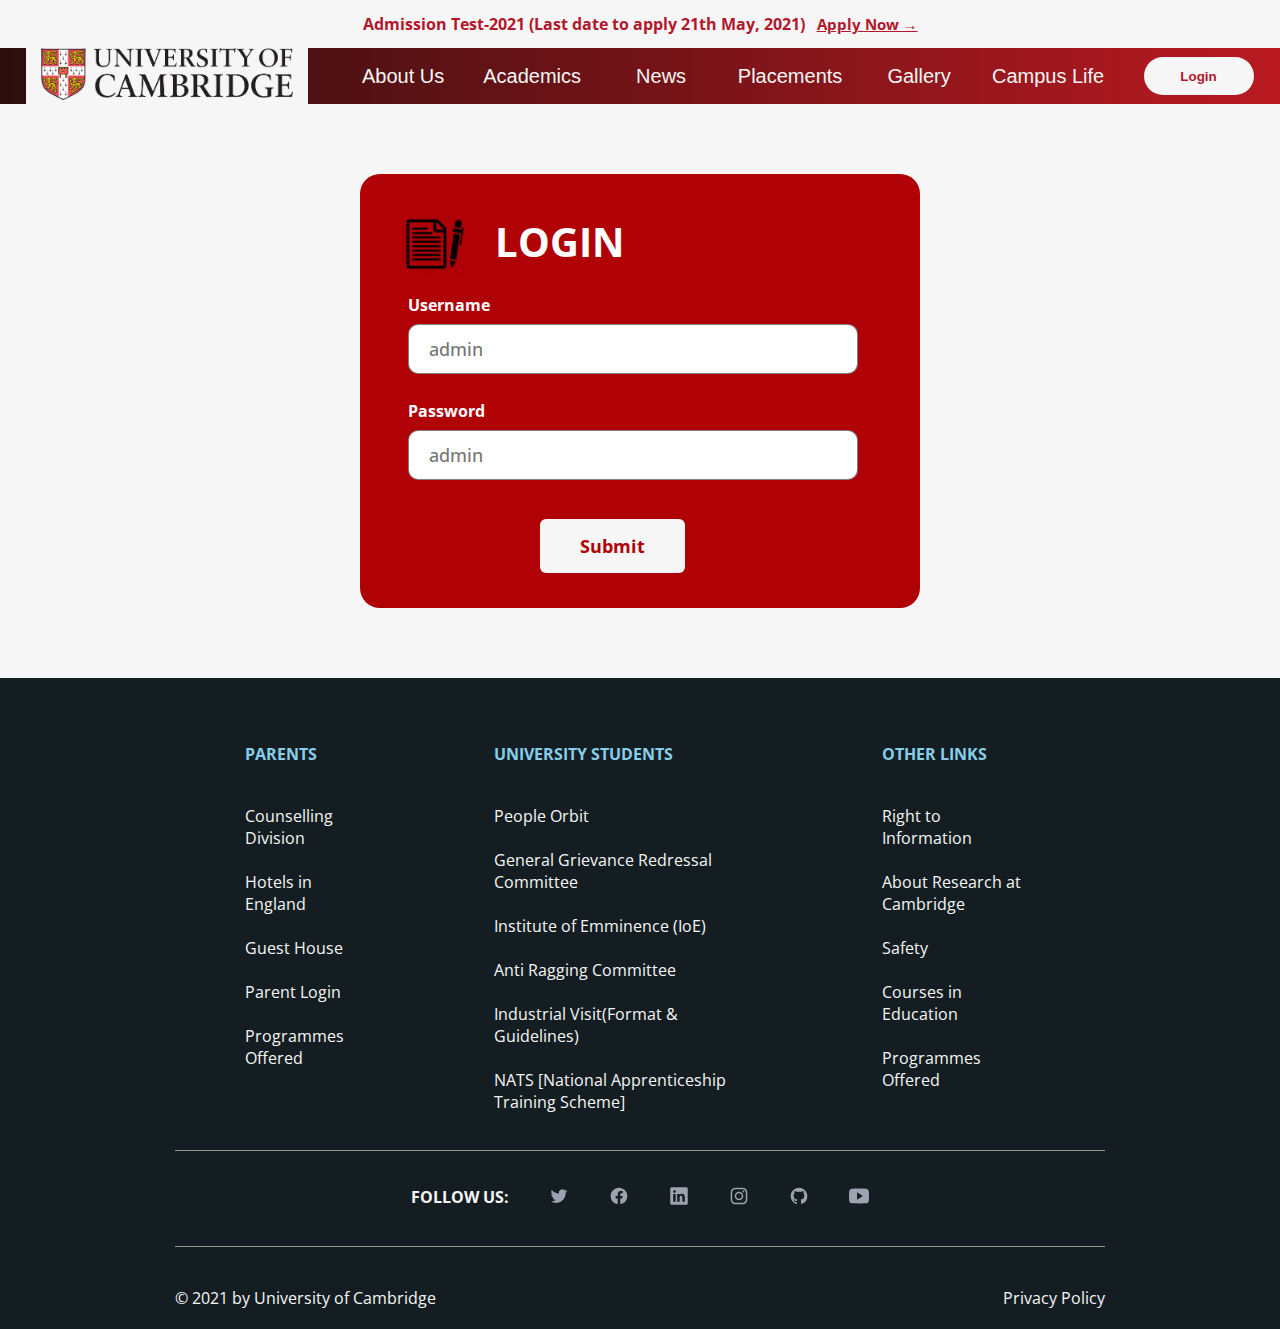
<file: login.html>
<!DOCTYPE html>
<html lang="en">
<head>
    <link rel="stylesheet" href="style.css">
    <meta charset="UTF-8">
    <meta http-equiv="X-UA-Compatible" content="IE=edge">
    <meta name="viewport" content="width=device-width, initial-scale=1.0">
    <title>University of Cambridge - Login Page</title>
    <link rel="icon" href="https://upload.wikimedia.org/wikipedia/commons/8/8a/University_of_Cambridge_coat_of_arms.svg">
</head>
<body>

    <!-- top-bar -->
    <div class="topbar">
        <div>
            <span class="box text">Admission Test-2021 (Last date to apply 21th May, 2021)</span>
        </div>
        <span>&nbsp;&nbsp;&nbsp;</span>
        <div>
            <span><b><a href="form.html" class="box link">Apply Now →</a></b></span>
        </div>
    </div>

    <!-- main-menu -->
    <div class="mainmenu">
        <div class="logo">
            <img src="resources/college-logo.png"/ height="52px" onclick="window.open('index.html','_self')">
        </div>
        <div>
            <span>
                <button class="box button" onclick="window.open('about_us.html','_self')">About Us</button>
            </span>
            <span>
                <button class="box button" onclick="window.open('academics.html','_self')">Academics</button>
            </span>
            <span>
                <button class="box button" onclick="window.open('news.html','_self')">News</button>
            </span>
            <span>
                <button class="box button" onclick="window.open('placements.html','_self')">Placements</button>
            </span>
            <span>
                <button class="box button" onclick="window.open('gallery.html','_self')">Gallery</button>
            </span>
            <span>
                <button class="box button" onclick="window.open('campus_life.html','_self')">Campus Life</button>
            </span>
        </div>     
        <div>
            <button id="login" class="box button2" onclick="goToLogin()" onmouseover="mouseIn()" onmouseout="mouseOut()">Login</button>
        </div>
    </div>
    <!-- login -->
    <div class="background-login">
        <div class="login-container">
            <div class="form-heading">
                <img src="resources/admission_form2.png" width="60px">
                &nbsp;&nbsp;&nbsp;LOGIN
            </div>
            <div class="form-content">
                <form>
                    <label class="label-tag" for="username">Username</label><br/>
                    <input type="text" id="username" name="username" autocomplete="off" placeholder="admin"><br/><br/>
                    <label class="label-tag" for="password">Password</label><br/>
                    <input type="password" id="password" name="password" autocomplete="off" placeholder="admin"><br/><br/><br/>
                    <div class="form-content">
                        <a class="submit" onclick="login(event)">&nbsp;&nbsp;&nbsp;&nbsp;Submit&nbsp;&nbsp;&nbsp;&nbsp;</a>
                    </div>
                </form>
            </div>
        </div>
    </div>  

    <!-- bottom-section -->
    <div class="bottom-section">
        <div class="column-container">
            <div class="column">
                <div class="bottom-heading">
                    <div>PARENTS</div>
                </div>
                <div class="bottom-content">
                    <div>Counselling Division</div><br>
                    <div>Hotels in England</div><br>
                    <div>Guest House</div><br>
                    <div>Parent Login</div><br>
                    <div>Programmes Offered</div><br>
                </div>
            </div>
            <div class="column">
                <div class="bottom-heading">
                    <div>UNIVERSITY STUDENTS</div>
                </div>
                <div class="bottom-content">
                    <div>People Orbit</div><br>
                    <div>General Grievance Redressal Committee</div><br>
                    <div>Institute of Emminence (IoE)</div><br>
                    <div>Anti Ragging Committee</div><br>
                    <div>Industrial Visit(Format & Guidelines)</div><br>
                    <div>NATS [National Apprenticeship Training Scheme]</div><br>
                </div>
            </div>
            <div class="column">
                <div class="bottom-heading">
                    <div>OTHER LINKS</div>
                </div>
                <div class="bottom-content">
                    <div>Right to Information</div><br>
                    <div>About Research at Cambridge</div><br>
                    <div>Safety</div><br>
                    <div>Courses in Education</div><br>
                    <div>Programmes Offered</div><br>
                </div>  
            </div>
        </div>
        <div class="social-links">
            <div class="social-content-text">FOLLOW US:</div>
            <div class="social-content-img"><img src="resources/twitter.svg" width="20px"></div>
            <div class="social-content-img"><img src="resources/facebook.svg" width="20px"></div>
            <div class="social-content-img"><img src="resources/linkedin.svg" width="20px"></div>
            <div class="social-content-img"><img src="resources/instagram.svg" width="20px"></div>
            <div class="social-content-img"><img src="resources/github.svg" width="20px"></div>
            <div class="social-content-img"><img src="resources/youtube.svg" width="20px"></div>
        </div>
        <div class="footer">
            <div class="footer-content">© 2021 by University of Cambridge</div>
            <div class="footer-content">Privacy Policy</div>
        </div>
    </div>
    <script type="text/javascript" src="index.js"></script>  
</body>
</html>
</file>
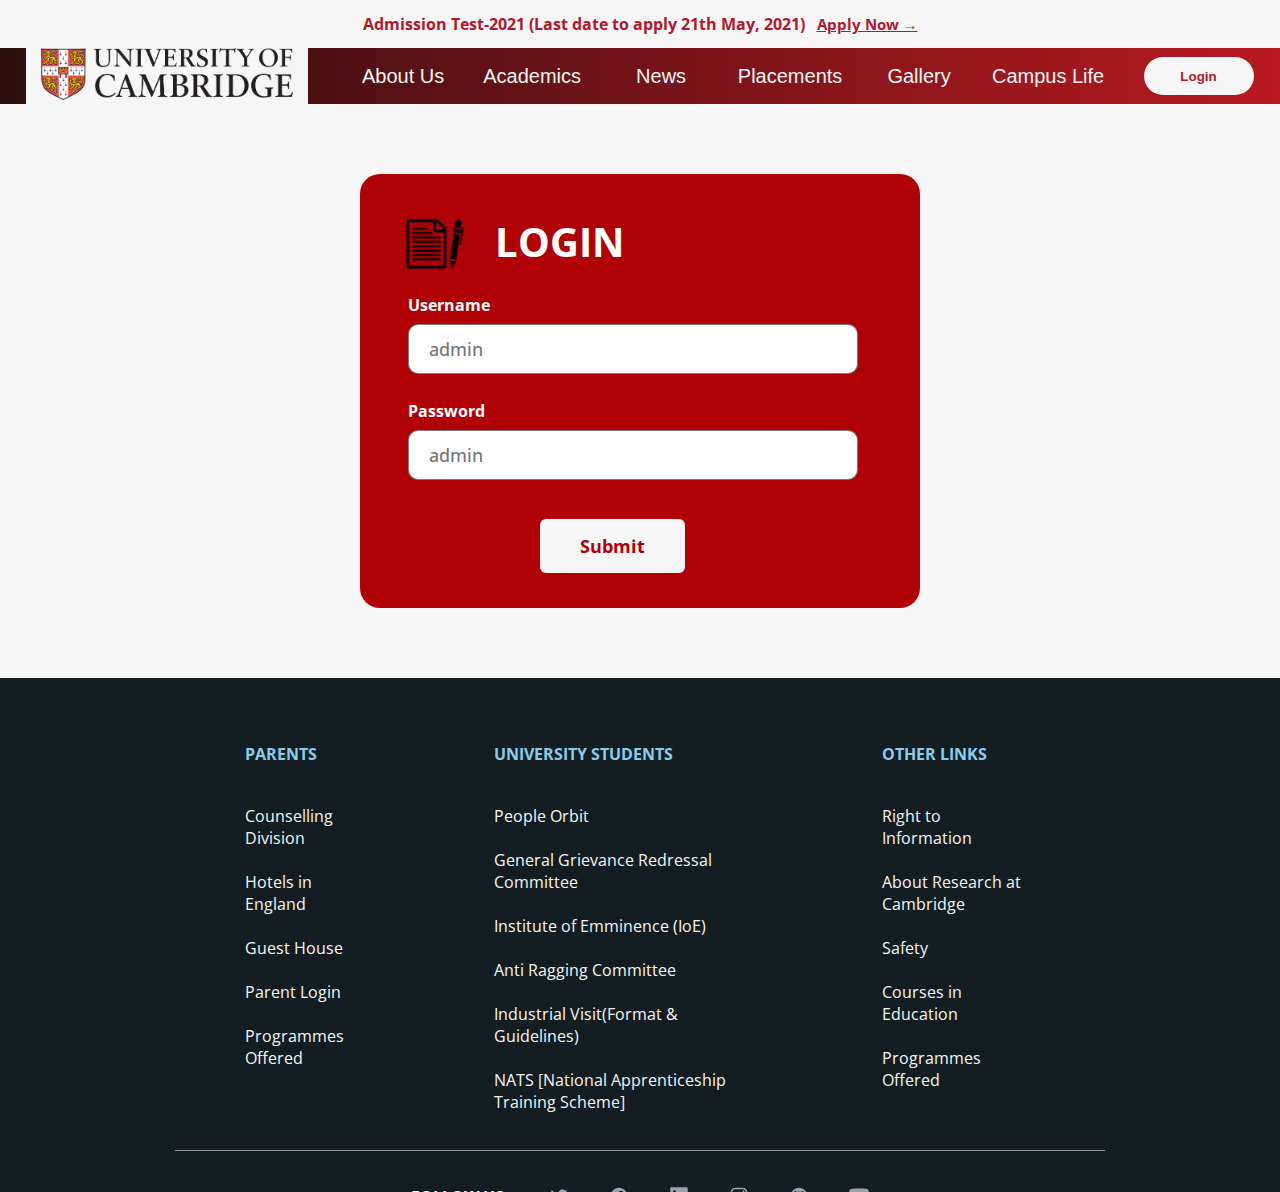
<file: news.html>
<!-- IT-Workshop-Project -->
<!DOCTYPE html>
<html lang="en">
<head>
    <link rel="stylesheet" href="style.css">
    <meta charset="UTF-8">
    <meta http-equiv="X-UA-Compatible" content="IE=edge">
    <meta name="viewport" content="width=device-width, initial-scale=1.0">
    <!-- <meta http-equiv = "refresh" content = "5; url = http://127.0.0.1:5500/Lab-5/login.html" /> -->
    <title>University of Cambridge - Home Page</title>
    <link rel="icon" href="https://upload.wikimedia.org/wikipedia/commons/8/8a/University_of_Cambridge_coat_of_arms.svg">
</head>
<body onload="checkLoginStatus(event)">

    <!-- top-bar -->
    <div class="topbar">
        <div>
            <span class="box text">Admission Test-2021 (Last date to apply 21th May, 2021)</span>
        </div>
        <span>&nbsp;&nbsp;&nbsp;</span>
        <div>
            <span><b><a href="./form.html" class="box link">Apply Now →</a></b></span>
        </div>
    </div>

    <!-- main-menu -->
    <div class="mainmenu">
        <div class="logo">
            <img src="resources/college-logo.png"/ height="52px" onclick="window.open('index.html','_self')">
        </div>
        <div>
            <span>
                <button class="box button" onclick="window.open('about_us.html','_self')">About Us</button>
            </span>
            <span>
                <button class="box button" onclick="window.open('academics.html','_self')">Academics</button>
            </span>
            <span>
                <button class="box button" onclick="window.open('news.html','_self')">News</button>
            </span>
            <span>
                <button class="box button" onclick="window.open('placements.html','_self')">Placements</button>
            </span>
            <span>
                <button class="box button" onclick="window.open('gallery.html','_self')">Gallery</button>
            </span>
            <span>
                <button class="box button" onclick="window.open('campus_life.html','_self')">Campus Life</button>
            </span>
        </div>     
        <div>
            <button id="login" class="box button2" onclick="goToLogin()" onmouseover="mouseIn()" onmouseout="mouseOut()">Login</button>
        </div>
    </div>
    
    <!-- news section -->
    <div class="news-container">
        <div class="news-main-heading">
            <p>News & Achievements</p>
        </div>
    </div>

    <!-- bulletin-board  -->
    <div class="news-board">
        <div class="news-board-header">
            Latest News
        </div>
        <div class="bulletin-board-content">
            <div class="announcements">
                <div class="board">
                    <div class="board-img">
                        <br>
                        <img src="resources/news-1.webp" width="450px" height="200px"><br>
                    </div>
                    <div class="news-content">
                        <b>Workshop with school students to promote science and tech careers</b><br><br>
                        University of Cambridge organised a two-day workshop on December 18 and 19, 2021 to motivate school students to pursue careers in the field of science and technology.<br>
                    </div>
                </div>
            </div>
            <div class="links">
                <div class="board">
                    <div class="board-img">
                        <br>
                        <img src="resources/news2.jpeg" width="450px" height="200px"><br>
                    </div>
                    <div class="news-content">
                        <b>Launches Bio-Incubator To Develop Commercially Viable Products</b><br><br>
                        University of Cambridge has launched the Bio Incubator to provide assistance to the students and entrepreneurs to develop commercially viable products.<br>
                    </div>
                </div>
            </div>
            
            <div class="achievements">
                <div class="board">
                    <div class="board-img">
                        <br>
                        <img src="resources/news-3.jpg" width="386px" height="200px"><br>
                    </div>
                    <div class="news-content">
                        <b>Innovation & Entrepreneurship Workshop - 2022</b><br><br>
                        University of Cambridge has conducted the Innovation & Entrepreneurship Workshop on 5th Jan, 2022, inspiring many students to create new gadgets. 
                    </div>
                </div>
            </div>
        </div>
    </div>

    <!-- horizontal line -->
    <div class="separator"></div>
    <!-- horizontal line -->
    <div class="separator"></div>
    <!-- horizontal line -->
    <div class="separator"></div>

     <!-- bulletin-board  -->
     <div class="news-board">
        <div class="news-board-header">
            Recent Achievements
        </div>
        <div class="bulletin-board-content">
            <div class="announcements">
                <div class="board">
                    <div class="board-img">
                        <br>
                        <img src="resources/achievements-1.jpg" width="450px" height="200px"><br>
                    </div>
                    <div class="news-content">
                        <b>Bags First Position In "Most Innovative Institutions" Category By CII</b><br><br>
                        The University of Cambridge has been awarded the top position under the most innovative research institutions category by the CII. <br>
                    </div>
                </div>
            </div>
            <div class="links">
                <div class="board">
                    <div class="board-img">
                        <br>
                        <img src="resources/achievements-2.jpg" width="450px" height="200px"><br>
                    </div>
                    <div class="news-content">
                        <b>University of Cambridge wins Smart Move Urban Mobility Challenge.</b><br><br>
                        University of Cambridge won the Smart Move Urban Mobility Challenge, by developing a passenger information system to predict the crowding levels in the public transit system.<br>
                    </div>
                </div>
            </div>
            
            <div class="achievements">
                <div class="board">
                    <div class="board-img">
                        <br>
                        <img src="resources/achievements-3.jpg" width="386px" height="200px"><br>
                    </div>
                    <div class="news-content">
                        <b>University of Cambridge Wins GRIHA Trophy At NASA </b><br><br>
                        University of Cambridge wins GRIHA Trophy at NASA for the design of Terminal Building at Bagdogra Airport. The trophy was awarded to the students at a virtual felicitation ceremony.
                    </div>
                </div>
            </div>
        </div>
    </div>

    <!-- bottom-section -->
    <div class="bottom-section">
        <div class="column-container">
            <div class="column">
                <div class="bottom-heading">
                    <div>PARENTS</div>
                </div>
                <div class="bottom-content">
                    <div>Counselling Division</div><br>
                    <div>Hotels in England</div><br>
                    <div>Guest House</div><br>
                    <div>Parent Login</div><br>
                    <div>Programmes Offered</div><br>
                </div>
            </div>
            <div class="column">
                <div class="bottom-heading">
                    <div>UNIVERSITY STUDENTS</div>
                </div>
                <div class="bottom-content">
                    <div>People Orbit</div><br>
                    <div>General Grievance Redressal Committee</div><br>
                    <div>Institute of Emminence (IoE)</div><br>
                    <div>Anti Ragging Committee</div><br>
                    <div>Industrial Visit(Format & Guidelines)</div><br>
                    <div>NATS [National Apprenticeship Training Scheme]</div><br>
                </div>
            </div>
            <div class="column">
                <div class="bottom-heading">
                    <div>OTHER LINKS</div>
                </div>
                <div class="bottom-content">
                    <div>Right to Information</div><br>
                    <div>About Research at Cambridge</div><br>
                    <div>Safety</div><br>
                    <div>Courses in Education</div><br>
                    <div>Programmes Offered</div><br>
                </div>  
            </div>
        </div>
        <div class="social-links">
            <div class="social-content-text">FOLLOW US:</div>
            <div class="social-content-img"><img src="resources/twitter.svg" width="20px"></div>
            <div class="social-content-img"><img src="resources/facebook.svg" width="20px"></div>
            <div class="social-content-img"><img src="resources/linkedin.svg" width="20px"></div>
            <div class="social-content-img"><img src="resources/instagram.svg" width="20px"></div>
            <div class="social-content-img"><img src="resources/github.svg" width="20px"></div>
            <div class="social-content-img"><img src="resources/youtube.svg" width="20px"></div>
        </div>
        <div class="footer">
            <div class="footer-content">© 2021 by University of Cambridge</div>
            <div class="footer-content">Privacy Policy</div>
        </div>
    </div>
    <script type="text/javascript" src="index.js"></script>  
</body>
</html>
</file>
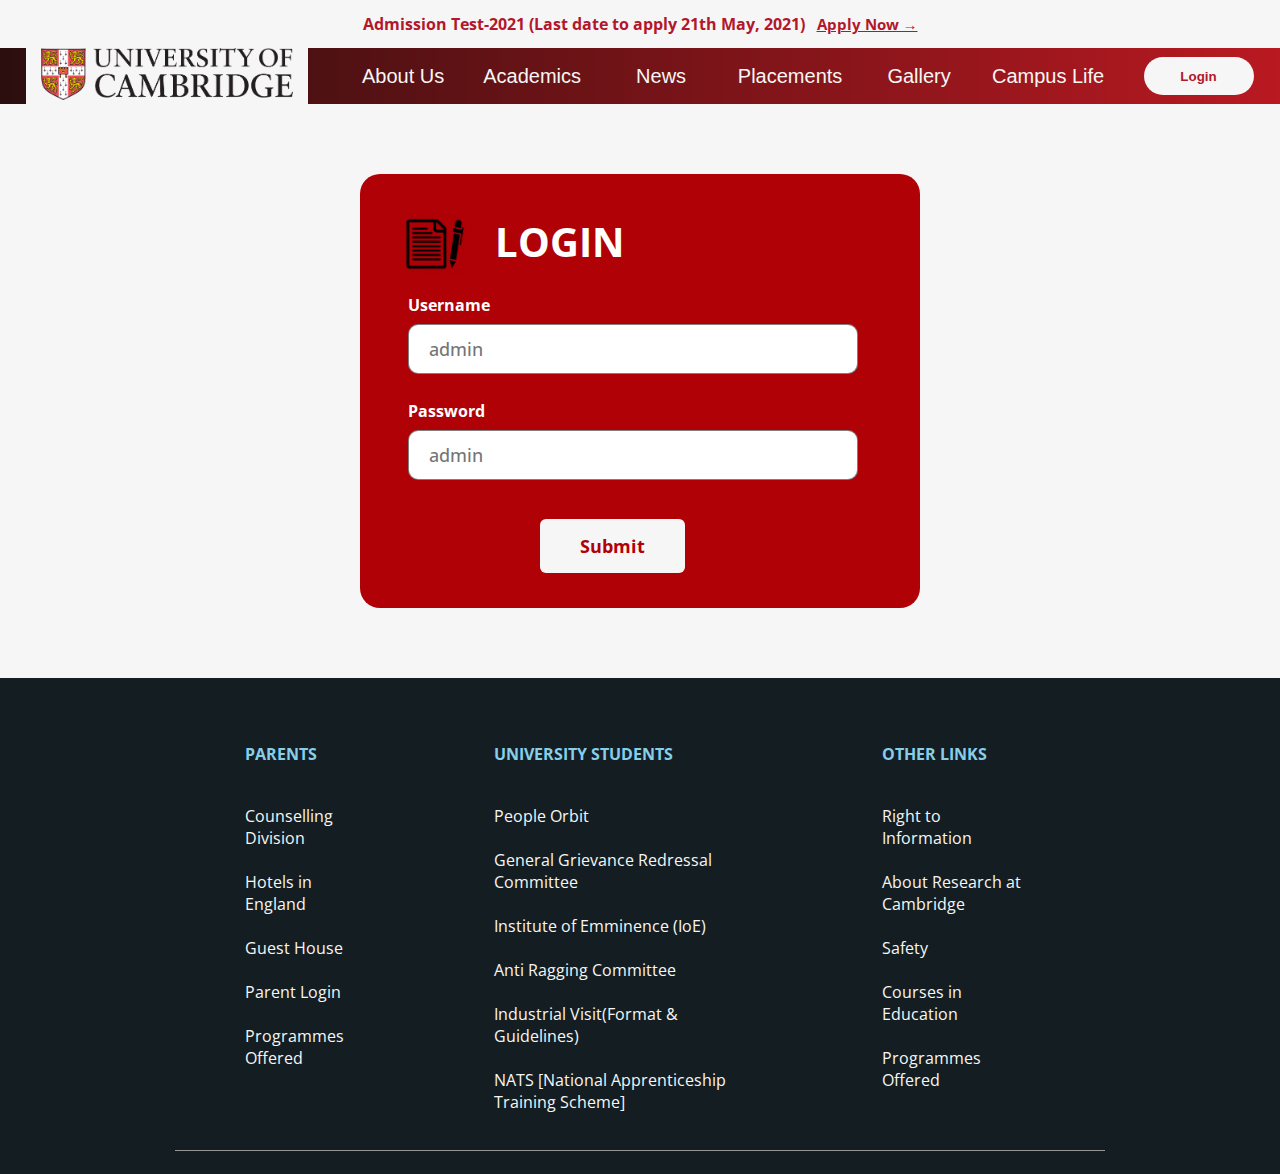
<file: placement_statistics.html>
<!DOCTYPE html>
<html lang="en">
<head>
    <link rel="stylesheet" href="style.css">
    <link rel="stylesheet" href="placement_statistics.css">
    <meta charset="UTF-8">
    <meta http-equiv="X-UA-Compatible" content="IE=edge">
    <meta name="viewport" content="width=device-width, initial-scale=1.0">
    <!-- <meta http-equiv = "refresh" content = "5; url = http://127.0.0.1:5500/Lab-5/login.html" /> -->
    <title>University of Cambridge - Home Page</title>
    <link rel="icon" href="https://upload.wikimedia.org/wikipedia/commons/8/8a/University_of_Cambridge_coat_of_arms.svg">
</head>
<body onload="checkLoginStatus(event)">

    <!-- top-bar -->
    <div class="topbar">
        <div>
            <span class="box text">Admission Test-2021 (Last date to apply 21th May, 2021)</span>
        </div>
        <span>&nbsp;&nbsp;&nbsp;</span>
        <div>
            <span><b><a href="./form.html" class="box link">Apply Now →</a></b></span>
        </div>
    </div>

    <!-- main-menu -->
    <div class="mainmenu">
        <div class="logo">
            <img src="resources/college-logo.png"/ height="52px" onclick="window.open('index.html','_self')">
        </div>
        <div>
            <span>
                <button class="box button" onclick="window.open('about_us.html','_self')">About Us</button>
            </span>
            <span>
                <button class="box button" onclick="window.open('academics.html','_self')">Academics</button>
            </span>
            <span>
                <button class="box button" onclick="window.open('news.html','_self')">News</button>
            </span>
            <span>
                <button class="box button" onclick="window.open('placements.html','_self')">Placements</button>
            </span>
            <span>
                <button class="box button" onclick="window.open('gallery.html','_self')">Gallery</button>
            </span>
            <span>
                <button class="box button" onclick="window.open('campus_life.html','_self')">Campus Life</button>
            </span>
        </div>     
        <div>
            <button id="login" class="box button2" onclick="goToLogin()" onmouseover="mouseIn()" onmouseout="mouseOut()">Login</button>
        </div>
    </div>

    <!--Placement Statistics Page-->
    <div class="placements">
        <div class="placements-header">
            Placements Statistics @ University of Cambridge
        </div>
        <div class="placements-text-header">
            Placement Highlights:
        </div>
        <center><img src="resources/placement_stats.png" id="image"></center>
        <div class="placements-text-header">
            Branch wise statistics:
        </div>
        <center><img src="resources/ed_background.png" id="image"></center>
        <div class="placements-text-header">
            Companies which visited our Campus:
        </div>
        <div class="academics-bachelor-table">
            <table class="redTable">
                <thead>
                <tr>
                <th>Sl. No</th>
                <th>Company</th>
                <th>Highest Package Offered</th>
                </tr>
                </thead>
                <tfoot>
                <tr>
                </tr>
                </tfoot>
                <tbody>
                <tr>
                <td>1</td>
                <td>Google</td>
                <td>1,80,000 $</td>
                </tr>
                <tr>
                <td>2</td>
                <td>Microsoft</td>
                <td>1,30,000 $</td>
                </tr>
                <tr>
                <td>3</td>
                <td>Facebook</td>
                <td>1,29,000 $</td>
                </tr>
                <tr>
                <td>4</td>
                <td>Wipro</td>
                <td>1,28,000 $</td>
                </tr>
                <tr>
                <td>5</td>
                <td>Adobe</td>
                <td>1,00,000 $</td>
                </tr>
                <tr>
                <td>6</td>
                <td>Amazon</td>
                <td>90,000 $</td>
                </tr>
                <tr>
                <td>7</td>
                <td>Flipkart</td>
                <td>89,001 $</td>
                </tr>
                <tr>
                <td>8</td>
                <td>Yandex</td>
                <td>80,000 $</td>
                </tr>
                <tr>
                <td>9</td>
                <td>Netflix</td>
                <td>65,000 $</td>
                </tr>
                <tr>
                <td>10</td>
                <td>Paytm</td>
                <td>60,000 $</td>
                </tr>
                </tbody>
                </table>
        </div>
    </div>

    <!-- bottom-section -->
    <div class="bottom-section">
        <div class="column-container">
            <div class="column">
                <div class="bottom-heading">
                    <div>PARENTS</div>
                </div>
                <div class="bottom-content">
                    <div>Counselling Division</div><br>
                    <div>Hotels in England</div><br>
                    <div>Guest House</div><br>
                    <div>Parent Login</div><br>
                    <div>Programmes Offered</div><br>
                </div>
            </div>
            <div class="column">
                <div class="bottom-heading">
                    <div>UNIVERSITY STUDENTS</div>
                </div>
                <div class="bottom-content">
                    <div>People Orbit</div><br>
                    <div>General Grievance Redressal Committee</div><br>
                    <div>Institute of Emminence (IoE)</div><br>
                    <div>Anti Ragging Committee</div><br>
                    <div>Industrial Visit(Format & Guidelines)</div><br>
                    <div>NATS [National Apprenticeship Training Scheme]</div><br>
                </div>
            </div>
            <div class="column">
                <div class="bottom-heading">
                    <div>OTHER LINKS</div>
                </div>
                <div class="bottom-content">
                    <div>Right to Information</div><br>
                    <div>About Research at Cambridge</div><br>
                    <div>Safety</div><br>
                    <div>Courses in Education</div><br>
                    <div>Programmes Offered</div><br>
                </div>  
            </div>
        </div>
        <div class="social-links">
            <div class="social-content-text">FOLLOW US:</div>
            <div class="social-content-img"><img src="resources/twitter.svg" width="20px"></div>
            <div class="social-content-img"><img src="resources/facebook.svg" width="20px"></div>
            <div class="social-content-img"><img src="resources/linkedin.svg" width="20px"></div>
            <div class="social-content-img"><img src="resources/instagram.svg" width="20px"></div>
            <div class="social-content-img"><img src="resources/github.svg" width="20px"></div>
            <div class="social-content-img"><img src="resources/youtube.svg" width="20px"></div>
        </div>
        <div class="footer">
            <div class="footer-content">© 2021 by University of Cambridge</div>
            <div class="footer-content">Privacy Policy</div>
        </div>
    </div>
    <script type="text/javascript" src="index.js"></script>  
</body>
</html>
</file>
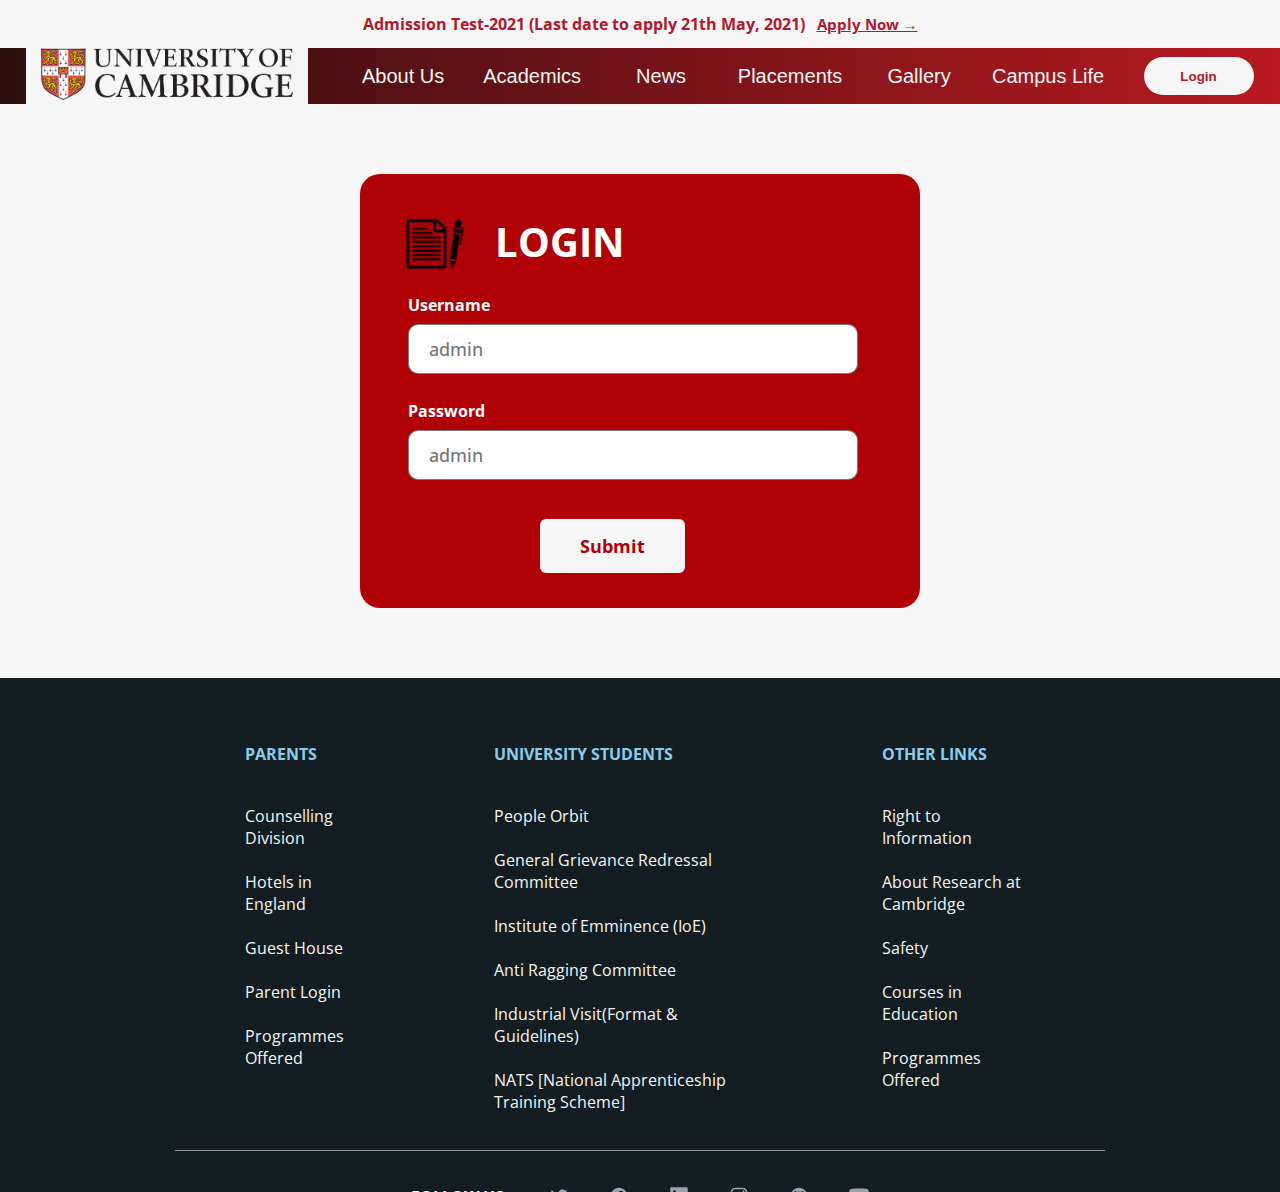
<file: placements.html>
<!DOCTYPE html>
<html lang="en">
<head>
    <link rel="stylesheet" href="style.css">
    <link rel="stylesheet" href="placements.css">
    <meta charset="UTF-8">
    <meta http-equiv="X-UA-Compatible" content="IE=edge">
    <meta name="viewport" content="width=device-width, initial-scale=1.0">
    <!-- <meta http-equiv = "refresh" content = "5; url = http://127.0.0.1:5500/Lab-5/login.html" /> -->
    <title>University of Cambridge - Home Page</title>
    <link rel="icon" href="https://upload.wikimedia.org/wikipedia/commons/8/8a/University_of_Cambridge_coat_of_arms.svg">
</head>
<body onload="checkLoginStatus(event)">

    <!-- top-bar -->
    <div class="topbar">
        <div>
            <span class="box text">Admission Test-2021 (Last date to apply 21th May, 2021)</span>
        </div>
        <span>&nbsp;&nbsp;&nbsp;</span>
        <div>
            <span><b><a href="./form.html" class="box link">Apply Now →</a></b></span>
        </div>
    </div>

    <!-- main-menu -->
    <div class="mainmenu">
        <div class="logo">
            <img src="resources/college-logo.png"/ height="52px" onclick="window.open('index.html','_self')">
        </div>
        <div>
            <span>
                <button class="box button" onclick="window.open('about_us.html','_self')">About Us</button>
            </span>
            <span>
                <button class="box button" onclick="window.open('academics.html','_self')">Academics</button>
            </span>
            <span>
                <button class="box button" onclick="window.open('news.html','_self')">News</button>
            </span>
            <span>
                <button class="box button" onclick="window.open('placements.html','_self')">Placements</button>
            </span>
            <span>
                <button class="box button" onclick="window.open('gallery.html','_self')">Gallery</button>
            </span>
            <span>
                <button class="box button" onclick="window.open('campus_life.html','_self')">Campus Life</button>
            </span>
        </div>   
        <div>
            <button id="login" class="box button2" onclick="goToLogin()" onmouseover="mouseIn()" onmouseout="mouseOut()">Login</button>
        </div>
    </div>

    <!-- Placements pages -->
    <div class="placements">
        <div class="placements-header">
            Placements @ University of Cambridge
        </div>
        <div class="placements-text-header">
            Three Reasons to Recruit from University of Cambridge:
        </div>
        <div class="placements-text">
            <b>Techno-Managers:</b> With the ever increasing pace at which technology is expanding , its reach in today’s dynamic 
            business world and with the ever growing need for unparalleled demands, the onus is on developing managers 
            with that perfect touch of technical expertise. University of Cambridge is just one of the few universities in the country 
            where the perfect blend of engineers meets management, producing the techno-managers of tomorrow.
            <br><br>
            <b>Dual Specialization:</b> One of the unique features of the course is the provision for a plethora of subjects to choose from.
            Getting to specialize in 2 of the 5 options on offer (Finance, Marketing, Operations, IT, Human Resource Management) 
            not only provides the student with varied future options but expands his/her horizons and enable to stand out in this 
            highly competitive environment.
            <br><br>
            <b>Infrastructure:</b> With the best possible infrastructure and state of art library facility available at their disposal, 
            students at University of Cambridge enjoy the privilege of having access to over 1,70,000 books on varied subjects , over 300 journals, 
            databases like EBSCO's, CMIE (I-CUBE) coupled with 24x7 seamless high speed wifi connectivity . Surely, University of Cambridge is as 
            close one can get to 'living a dream'!
        </div>
        <div class="placements-text-header">
            Rigorous Selection Process:
        </div>
        <div class="placements-text">
            One of the pre-requisites for applying is a 1stclass engineering or post graduate degree in any discipline
            <br><br>
            CAT tests quantitative aptitude, analytical and verbal skills
            <br><br>
            Short listing for WAT/PI based on CAT scores, academic consistency, work experience and achievements
        </div>
        <div class="placements-text-header">
            Placement Statistics:
        </div>
        <div class="placements-text">
            Highest Package: 0.1 Million $ <br>
            Average Package: 50000 $ <br>
        </div>
        <div class="placements-text-header">
            List of Participating Companies in Recruitment:
        </div>
        <img src="resources/placements2.jpg" id="placements">
        <div class="placements-text-header">
            Detailed Statistics:
        </div>
        <div class="placements-text">
            <a href="placement_statistics.html"><button class="placements_statistics_button">Click here</button></a> to see the detailed placement statistics.
        </div>
    </div>

    <!-- bottom-section -->
    <div class="bottom-section">
        <div class="column-container">
            <div class="column">
                <div class="bottom-heading">
                    <div>PARENTS</div>
                </div>
                <div class="bottom-content">
                    <div>Counselling Division</div><br>
                    <div>Hotels in England</div><br>
                    <div>Guest House</div><br>
                    <div>Parent Login</div><br>
                    <div>Programmes Offered</div><br>
                </div>
            </div>
            <div class="column">
                <div class="bottom-heading">
                    <div>UNIVERSITY STUDENTS</div>
                </div>
                <div class="bottom-content">
                    <div>People Orbit</div><br>
                    <div>General Grievance Redressal Committee</div><br>
                    <div>Institute of Emminence (IoE)</div><br>
                    <div>Anti Ragging Committee</div><br>
                    <div>Industrial Visit(Format & Guidelines)</div><br>
                    <div>NATS [National Apprenticeship Training Scheme]</div><br>
                </div>
            </div>
            <div class="column">
                <div class="bottom-heading">
                    <div>OTHER LINKS</div>
                </div>
                <div class="bottom-content">
                    <div>Right to Information</div><br>
                    <div>About Research at Cambridge</div><br>
                    <div>Safety</div><br>
                    <div>Courses in Education</div><br>
                    <div>Programmes Offered</div><br>
                </div>  
            </div>
        </div>
        <div class="social-links">
            <div class="social-content-text">FOLLOW US:</div>
            <div class="social-content-img"><img src="resources/twitter.svg" width="20px"></div>
            <div class="social-content-img"><img src="resources/facebook.svg" width="20px"></div>
            <div class="social-content-img"><img src="resources/linkedin.svg" width="20px"></div>
            <div class="social-content-img"><img src="resources/instagram.svg" width="20px"></div>
            <div class="social-content-img"><img src="resources/github.svg" width="20px"></div>
            <div class="social-content-img"><img src="resources/youtube.svg" width="20px"></div>
        </div>
        <div class="footer">
            <div class="footer-content">© 2021 by University of Cambridge</div>
            <div class="footer-content">Privacy Policy</div>
        </div>
    </div>
    <script type="text/javascript" src="index.js"></script>  
</body>
</html>
</file>
<file: style.css>
@import url('https://fonts.googleapis.com/css2?family=Open+Sans&display=swap');
@import url('https://fonts.googleapis.com/css2?family=Abril+Fatface&family=Playfair+Display&display=swap');
body{
    margin: 0;
    background-color:rgb(246,246,246);
    width: 100%;
}
.topbar{
    display: flex;
    align-items: center;
    justify-content:center;
    padding: 10px;
    height: 28px;
    background-color:rgb(246,246,246);
    position: sticky;
    top: 0;
}
.box{
    padding: 1px 0px 0px 0px;
}
.text{
    color: #b2172c;
    font-family: 'Open Sans', sans-serif;
    font-weight: bolder;
    font-size: 16px;
}
.link{
    color: #b2172c;
    font-family:-apple-system, BlinkMacSystemFont, 'Segoe UI', Roboto, Oxygen, Ubuntu, Cantarell, 'Open Sans', 'Helvetica Neue', sans-serif;
    font-size: 15px;
}
.mainmenu{
    display: flex;
    align-items: center;
    justify-content:space-around;
    padding: 10px;
    height: 36px;
    background-image: linear-gradient(to left,#b91921,#2c0e0e);
    position: sticky;
    top: 48px;
}
.button{
    width: 125px;
    height: 56px;
    border: none;
    background-color: transparent;
    color: rgb(246,246,246);
    font-size: 20px;
    font-family: 'Noto Sans JP', sans-serif;
    cursor: pointer;
}
.button:hover{
    background-color: #2e1212;
}
.logo{
    padding: 0px 15px;
    background-color: rgb(246,246,246);
    margin-bottom: 0px;
    object-fit: cover;
}
.logo:hover{
    cursor: pointer;
}
.button2{
    width: 110px;
    height: 38px;
    background-color: rgb(246,246,246);
    border-radius: 60px;
    color: #b2172c;
    font-weight: bolder;
    font-family: 'Noto Sans JP', sans-serif;
    cursor: pointer;
    border: none;
    text-decoration-line:  none;
}
.hover{
    color: white;
    background-color: #6e1317;
    text-decoration: underline;
    border: 1px solid white;
}
.wallpaper-container{
    display: flex;
    align-items: center;
    height:820px;
    background-image: url("resources/background.jpg");
    background-color:rgb(246,246,246);
    background-repeat: no-repeat;
    background-size: cover;
    color: black;
}
.wallpaper-section{
    width: 100%;
    margin: -250px 0px 0px -50px;
    padding: 0px 750px 0px 0px;
}
.wallpaper-text{
    font-family: 'Open Sans', sans-serif;
    font-weight: bolder;
    font-size: 50px;
    padding: 15px 130px;
}
.view-courses-button{
    background-image: linear-gradient(to right, #611b20 , #b00107);
    color: rgb(246,246,246);
    padding: 15px 20px;
    font-weight: bolder;
    border: none;
    margin: 25px 130px 20px 130px;
    border-radius: 6px;
    width: 200px;
    font-size: 15px;
    font-family: 'Open Sans', sans-serif;
    cursor: pointer;
}
.view-courses-button:hover{
    background-image: linear-gradient(to right, #83252c , #c9060d);
}
.line{
    height: 15px;
    background-color: #b10107;
}
.bulletin-board{
    height:550px;
    background-color:#172329;
}
.bulletin-board-header{
    color: white;
    font-family: 'Playfair Display', serif;
    font-weight: bolder;
    font-size: 48px;
    padding: 40px 0px;
    text-align: center;
}
.bulletin-board-content{
    display: flex;
}
.announcements, .achievements, .links{
    width: 100%;
}
.board{
    background-color: #1a343a;
    margin: 5px 20px;
}
.board-img{
    text-align: center;
    padding: 10px 20px 0px;
}
.board-content{
    font-family: 'Open Sans', sans-serif;
    font-size: 19px;
    margin: 0px 10px;
    color: rgb(246,246,246);
    text-decoration: none;
}
.board-content li{
    list-style-type: "\1f449";
}
.board-content li:hover{
    cursor: pointer;
    color: #fc3b42;
}
.miscellaneous-container{
    display: flex;
}
.side-division{
    width: 110%;
    padding: 30px 15px;
    display: flex;
    flex-direction: column;
    background-color: #b10107;
}
.left-sub-division{
    display: flex;
    padding-left: 25px;
}
.miscellaneous-img{
    padding: 10px;
}
.miscellaneous-title{
    display: flex;
    color: rgb(246,246,246);
    font-family: 'Open Sans', sans-serif;
    font-size: 26px;
    justify-content: center;
    text-align: center;
    align-items: center;
    font-weight: bolder;
}
.sub-division-content{
    font-family: 'Open Sans', sans-serif;
    font-size: 19px;
    margin: 0px 10px;
    color: rgb(246,246,246);
    text-decoration: none;
    text-align: justify;
}
.right-sub-division{
    display: flex;
    padding-left: -20px;
}
.center-division{
    width: 80%;
    display: flex;
    padding: 15px 0px;
    background-color:#6e1317;
    justify-content: center;
    align-items: center;
}
.bottom-section{
    display: flex;
    flex-direction: column;
    background-color:#141e22;
    padding: 50px 175px 20px;
    justify-content: center;
    align-items: center;
}
.column-container{
    display: flex;
    border-bottom: 1px solid rgb(150, 150, 150);
}
.column{
    display: flex;
    flex-direction: column;
    padding: 15px 70px;
}
.bottom-heading{
    display: flex;
    flex-direction: column;
    font-family: 'Open Sans', sans-serif;
    font-weight: bold;
    color: skyblue;
}
.bottom-content{
    display: flex;
    flex-direction: column;
    font-family: 'Open Sans', sans-serif;
    color: rgb(246,246,246);
    font-size: 16px;
    padding-top: 40px;
}
.bottom-content div:hover{
    cursor: pointer;
    color: #fc3b42;
}
.social-links{
    display: flex;
    padding: 35px 0px;
}
.social-content-img{
    color: rgb(246,246,246);
    font-family: 'Open Sans', sans-serif;
    font-size: 16px;
    font-weight: bolder;
    padding: 0px 20px;
    cursor: pointer;
}
.social-content-text{
    color: rgb(246,246,246);
    font-family: 'Open Sans', sans-serif;
    font-size: 16px;
    font-weight: bolder;
    padding: 0px 20px;
}
.footer{
    display: flex;
    color: rgb(246,246,246);
    font-family: 'Open Sans', sans-serif;
    font-size: 16px;
    justify-content: space-between;
    align-items: center;
    width: 100%;
    border-top: 0.2px solid rgb(150,150,150);
    padding: 40px 0px 0px;
}

/* HTML Form */

.form{
    margin: 20px 60px;
    height:575px;
    background-color:rgb(246,246,246);
    background-repeat: no-repeat;
    background-size: cover;
    color: black;
}
.form-heading{
    font-family: 'Open Sans', sans-serif;
    font-weight: bold;
    display: flex;
    font-size: 40px;
    margin: 10px 15px;
}
.form-subheading{
    font-family: 'Open Sans', sans-serif;
    font-weight: bold;
    display: flex;
    font-size: 20px;
    margin: 30px 15px 10px;
    background-image: linear-gradient(to left, #611b20 , #b00107);
    color: rgb(246,246,246);
    padding: 10px;
}
.form-container{
    display: flex;
    
}
.form-content{
    width: 100%;
    padding: 10px;
}
.label-tag{
    margin: 8px;
    font-family: 'Open Sans', sans-serif;
    font-weight: bolder;
}
.radio-text{
    margin: 8px;
    font-family: 'Open Sans', sans-serif;
    font-weight: bolder;
}
input{
    width: 90%;
    padding: 12px 20px;
    margin: 8px;
    display: inline-block;
    border: 1px solid rgba(0, 0, 0, 0.5);
    border-radius: 10px;
    box-sizing: border-box;
    font-family: 'Open Sans', sans-serif;
    font-size: 18px;
    font-weight:500;
}
input:focus {
    border: 2px solid #c9060d;
    border-radius: 10px;
    outline: none !important;
}
.required::after{
    content:" *";
    color: red;
}
option{
    border-radius: 10px;
    outline: none !important;
}
select{
    width: 90%;
    padding: 12px 20px;
    margin: 8px;
    display: inline-block;
    border: 1px solid rgba(0, 0, 0, 0.5);
    border-radius: 10px;
    box-sizing: border-box;
    font-family: 'Open Sans', sans-serif;
    font-size: 18px;
    font-weight:500;
}
select:focus{
    border: 2px solid #c9060d;
    border-radius: 10px;
    outline: none !important;  
}
input[type=radio]{
    margin: 8px;
    padding: 0px;
    width: 15px;
    height: 15px;
}
.radio-content{
    font-family: 'Open Sans', sans-serif;
    font-size: 18px;
    font-weight:400;
}
.submit{
    background-image: linear-gradient(to left, #611b20 , #b00107);
    color: rgb(246,246,246);
    text-decoration: none;
    padding: 15px 20px;
    font-weight: bolder;
    border: none;
    margin: 25px 130px 20px 130px;
    border-radius: 6px;
    width: 200px;
    font-size: 18px;
    font-family: 'Open Sans', sans-serif;
    cursor: pointer;
}
.submit:hover{
    background-image: linear-gradient(to left, #83252c , #c9060d);
}

/* Login Page */
.login-container{
    width: 500px;
    margin: 50px auto;
    /* border: 1px solid black; */
    padding: 30px;
    border-radius: 20px;
    background-color: #b00107;

    /* background-color: #1a343a; */
    color: white;
}
.login-container .submit{
    /* margin: 0px auto; */
    background-image: linear-gradient(to left, rgb(246,246,246), rgb(246,246,246));
    color: #b00107;
}
.login-container .submit:hover{
    background-image: linear-gradient(to left, white, white);
}
.background-login{
    padding: 20px;
    height: 100%;
}

/* News page */
.news-container{
    font-family: 'Open Sans', sans-serif;
    font-weight: bold;
    display: flex;
    color: white;
    background-color: #1a343a;

    /* border: 1px solid black; */
}
.news-main-heading{
    justify-content: center;
    /* border: 1px solid black; */
    font-size: 40px;
    font-weight: bolder;
    padding: 0px 20px;
    width: 100%;
    height: 100px;
    margin: auto;
    text-align: center;
}
.news-board-header{
    color: black;
    font-family: 'Playfair Display', serif;
    font-weight: bolder;
    font-size: 48px;
    padding: 40px 0px;
    text-align: center;
}
.news-board{
    background-image: radial-gradient(#ffffff, #e6836d);
    background-size: cover;
    width: 100%;
    height:650px;
    background-color:#172329;
}
.separator{
    height: 10px;
    background-color: #172329;
}
.news-content{
    font-family: 'Open Sans', sans-serif;
    font-size: 17px;
    margin: 0px 10px;
    padding: 25px 40px;
    color: rgb(246,246,246);
    height: 175px;
    text-decoration: none;
}
.gallery-img{
    text-align: center;
    padding: 10px 20px 0px;
    height: 320px;
}
.gallery-board{
    background-image: radial-gradient(#ffffff, #e6836d);
    background-size: cover;
    width: 100%;
    height:400px;
    background-color:#172329;
}
</file>
<file: about-us.css>
.about-us-header{
    color: darkblue;
    font-family: 'Playfair Display', serif;
    font-weight: bolder;
    font-size: 40px;
    padding: 40px 0px;
    text-align: center;
}

.about-us-container {
    display: flex;
    align-items: top;
    justify-content: top;
}

#image {
    max-width: 100%;
    padding-left: 40px;
}
.about-us-image {
    flex-basis: 300%
}
.about-us-text {
    margin-right: 100px;
    font-size: 20px;
    padding-left: 0px;
    font-family: 'Open Sans', sans-serif;
    font-size: 16px;
}
</file>
<file: academics.css>
.academics-header{
    color: darkblue;
    font-family: 'Playfair Display', serif;
    font-weight: bolder;
    font-size: 30px;
    padding: 40px 0px;
    text-align: center;
}

.academics-container {
    display: flex;
    align-items: top;
    justify-content: top;
}

.academics-text {
    font-size: 20px;
    padding-left: 50px;
    font-family: 'Open Sans', sans-serif;
    font-size: 16px;
    padding-top: 30px;
    padding-bottom: 30px;
    margin: 0px 30px;
}

.academics-text-course{
    font-size: 30px;
    padding-left: 50px;
    padding-top: 30px;
    font-family: 'Open Sans', sans-serif;
    font-size: 16px;
    font-weight: bold;
}

.academics-bachelor-table{
    padding-left: 40px;
    padding-right: 40px;
    padding-top: 40px;
    padding-bottom: 40px;   
    font-family: 'Open Sans', sans-serif;
}

table.redTable {
    border: 2px solid #A40808;
    background-color: white;
    width: 100%;
    text-align: center;
    border-collapse: collapse;
}
table.redTable td, table.redTable th {
    border: 1px solid #AAAAAA;
    padding: 3px 2px;
}
table.redTable tbody td {
    font-size: 13px;
    
}
table.redTable tr:nth-child(even) {
    background: #F5C8BF;
}
table.redTable thead {
    background: #A40808;
}
table.redTable thead th {
    font-size: 19px;
    font-weight: bold;
    color: #FFFFFF;
    text-align: center;
    border-left: 2px solid #A40808;
}
table.redTable thead th:first-child {
    border-left: none;
}

table.redTable tfoot {
    font-size: 13px;
    font-weight: bold;
    color: #FFFFFF;
    background: #A40808;
}
table.redTable tfoot td {
    font-size: 13px;
}
table.redTable tfoot .links {
    text-align: right;
}
table.redTable tfoot .links a{
    display: inline-block;
    background: #FFFFFF;
    color: #A40808;
    padding: 2px 8px;
    border-radius: 5px;
}
</file>
<file: placement_statistics.css>
.placements-header{
    color: darkblue;
    font-family: 'Playfair Display', serif;
    font-weight: bolder;
    font-size: 30px;
    padding: 40px 0px;
    text-align: center;
}

.placements-text-header{
    font-size: 30px;
    padding-left: 50px;
    padding-top: 30px;
    font-family: 'Open Sans', sans-serif;
    font-size: 16px;
    font-weight: bold;
}

.placements-text {
    font-size: 20px;
    padding-left: 100px;
    font-family: 'Open Sans', sans-serif;
    font-size: 16px;
    padding-top: 30px;
    padding-bottom: 30px;
}

#placements {
    width: 85%;
    padding-left: 100px;
    padding-top: 40px;
    padding-bottom: 40px;
}

#image {
    height: 400px;
    padding-left: 100px;
    padding-top: 20px;
    padding-bottom: 20px;
}


.academics-bachelor-table{
    padding-left: 40px;
    padding-right: 40px;
    padding-top: 40px;
    padding-bottom: 40px;   
    font-family: 'Open Sans', sans-serif;
}

table.redTable {
    border: 2px solid #A40808;
    background-color: white;
    width: 100%;
    text-align: center;
    border-collapse: collapse;
}
table.redTable td, table.redTable th {
    border: 1px solid #AAAAAA;
    padding: 3px 2px;
}
table.redTable tbody td {
    font-size: 13px;
    
}
table.redTable tr:nth-child(even) {
    background: #F5C8BF;
}
table.redTable thead {
    background: #A40808;
}
table.redTable thead th {
    font-size: 19px;
    font-weight: bold;
    color: #FFFFFF;
    text-align: center;
    border-left: 2px solid #A40808;
}
table.redTable thead th:first-child {
    border-left: none;
}

table.redTable tfoot {
    font-size: 13px;
    font-weight: bold;
    color: #FFFFFF;
    background: #A40808;
}
table.redTable tfoot td {
    font-size: 13px;
}
table.redTable tfoot .links {
    text-align: right;
}
table.redTable tfoot .links a{
    display: inline-block;
    background: #FFFFFF;
    color: #A40808;
    padding: 2px 8px;
    border-radius: 5px;
}
</file>
<file: placements.css>
.placements-header{
    color: darkblue;
    font-family: 'Playfair Display', serif;
    font-weight: bolder;
    font-size: 30px;
    padding: 40px 0px;
    text-align: center;
}

.placements-text-header{
    font-size: 30px;
    padding-left: 50px;
    padding-top: 30px;
    font-family: 'Open Sans', sans-serif;
    font-size: 16px;
    font-weight: bold;
}

.placements-text {
    font-size: 20px;
    padding-left: 100px;
    font-family: 'Open Sans', sans-serif;
    font-size: 16px;
    padding-top: 30px;
    padding-bottom: 30px;
}

#placements {
    width: 85%;
    padding-left: 100px;
    padding-top: 40px;
    padding-bottom: 40px;
}
.placements_statistics_button{
    padding: 12px 10px;
    background-image: linear-gradient(to right, #611b20 , #b00107);
    border: 0;
    font-size: 20px;
    border-radius: 30px;
    color: #FFF;
    margin-right: 5px;
    font-family: "latoregular", "Helvetica", "Verdana", sans-serif;
    -webkit-transition: color .25s linear, background-color .25s ease-in-out, border-color .25s ease-in-out;
    transition: color .25s linear, background-color .25s ease-in-out, border-color .25s ease-in-out;
    text-decoration:none !important;
    cursor: pointer;
}
.placements_statistics_button:hover{
    background-image: linear-gradient(to right, #83252c , #c9060d);
}
</file>
